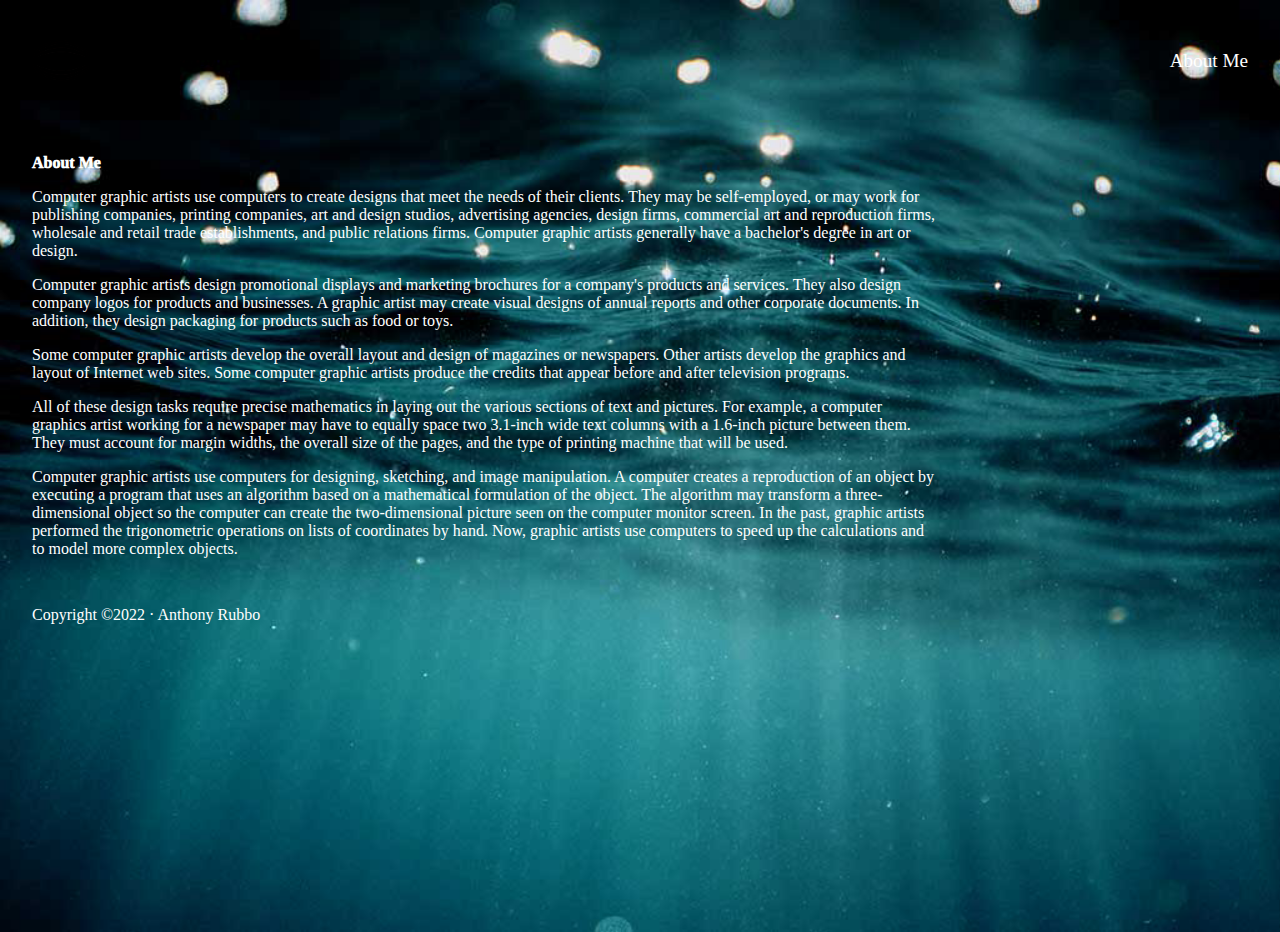
<file: about.html>
<!-- HTML -->

<!DOCTYPE html>
<html>
	<head>
		<script src="https://cdnjs.cloudflare.com/ajax/libs/jquery/3.6.0/jquery.min.js" integrity="sha512-894YE6QWD5I59HgZOGReFYm4dnWc1Qt5NtvYSaNcOP+u1T9qYdvdihz0PPSiiqn/+/3e7Jo4EaG7TubfWGUrMQ==" crossorigin="anonymous" referrerpolicy="no-referrer"></script>
		<!-- scripts -->
		<script src="js/main.js"></script>
		<!-- styles -->
		<link rel="stylesheet" type="text/css" href="css/index/grid.css">
		<link rel="stylesheet" type="text/css" href="css/index/reset.css">
		<link rel="stylesheet" type="text/css" href="css/index/style.css">
		<!-- SEO -->
		<meta name="description" content="This is my web journal.">
		<meta name="author" content="Kevin Lahoda">
		<meta name="viewport" content="width=device-width, initial-scale=1.0">
		<!--  Bookmark Icon-->
		<link rel="icon" type="image/png" href="images/RUBBO LOGO.png">
		<!-- load google fonts -->
		<link href="https://fonts.googleapis.com/css2?family=Bebas+Neue&display=swap" rel="stylesheet">
		<title>Anthony Rubbo : ARTS 486 Web Journal</title>
	</head>

	<body>
		<div id="wrapper">
			<div id="masthead" class="grid">
				<div id="topnav" class="width-12-12 width-12-12-m">
					<ul>
						<li>
							<div id="logo">
								<a href="index.html" title="Anthony Rubbo">
	          						<img src="images/RUBBO LOGO.png">
	          			<h1 style="color:black;">Anthony Rubbo</h1>
	        			</a>
      				</div>
						</li>
						<li><a href="about.html">About Me</a></li>
					</ul>
				</div>
			</div>
			<div id="main" class="grid">

	      <div id="page" class="width-12-12-m width-12-12">

	        <div id="page-holder" class="grid">

	          <div class="width-12-12-m width-9-12 page-item">
	            <h3><h1 style="color:white;"><a href="">About Me</a></h3>
	            <p>Computer graphic artists use computers to create designs that meet the needs of their clients. They may be self-employed, or may work for publishing companies, printing companies, art and design studios, advertising agencies, design firms, commercial art and reproduction firms, wholesale and retail trade establishments, and public relations firms. Computer graphic artists generally have a bachelor's degree in art or design.<p>

	           <p>Computer graphic artists design promotional displays and marketing brochures for a company's products and services. They also design company logos for products and businesses. A graphic artist may create visual designs of annual reports and other corporate documents. In addition, they design packaging for products such as food or toys.</p>

	           <p>Some computer graphic artists develop the overall layout and design of magazines or newspapers. Other artists develop the graphics and layout of Internet web sites. Some computer graphic artists produce the credits that appear before and after television programs.</p>

	           <p>All of these design tasks require precise mathematics in laying out the various sections of text and pictures. For example, a computer graphics artist working for a newspaper may have to equally space two 3.1-inch wide text columns with a 1.6-inch picture between them. They must account for margin widths, the overall size of the pages, and the type of printing machine that will be used. </p>

	           <p>Computer graphic artists use computers for designing, sketching, and image manipulation. A computer creates a reproduction of an object by executing a program that uses an algorithm based on a mathematical formulation of the object. The algorithm may transform a three-dimensional object so the computer can create the two-dimensional picture seen on the computer monitor screen. In the past, graphic artists performed the trigonometric operations on lists of coordinates by hand. Now, graphic artists use computers to speed up the calculations and to model more complex objects.</p>
	          </div>

	        </div>

	      </div>
	      
    	</div>
			<div id="footer" class="grid">
	      <div class="width-12-12-m width-12-12">
	        <p>Copyright ©2022 · Anthony Rubbo</p>
	      </div>
    </div>
		</div>
	</body>

</html>
</file>
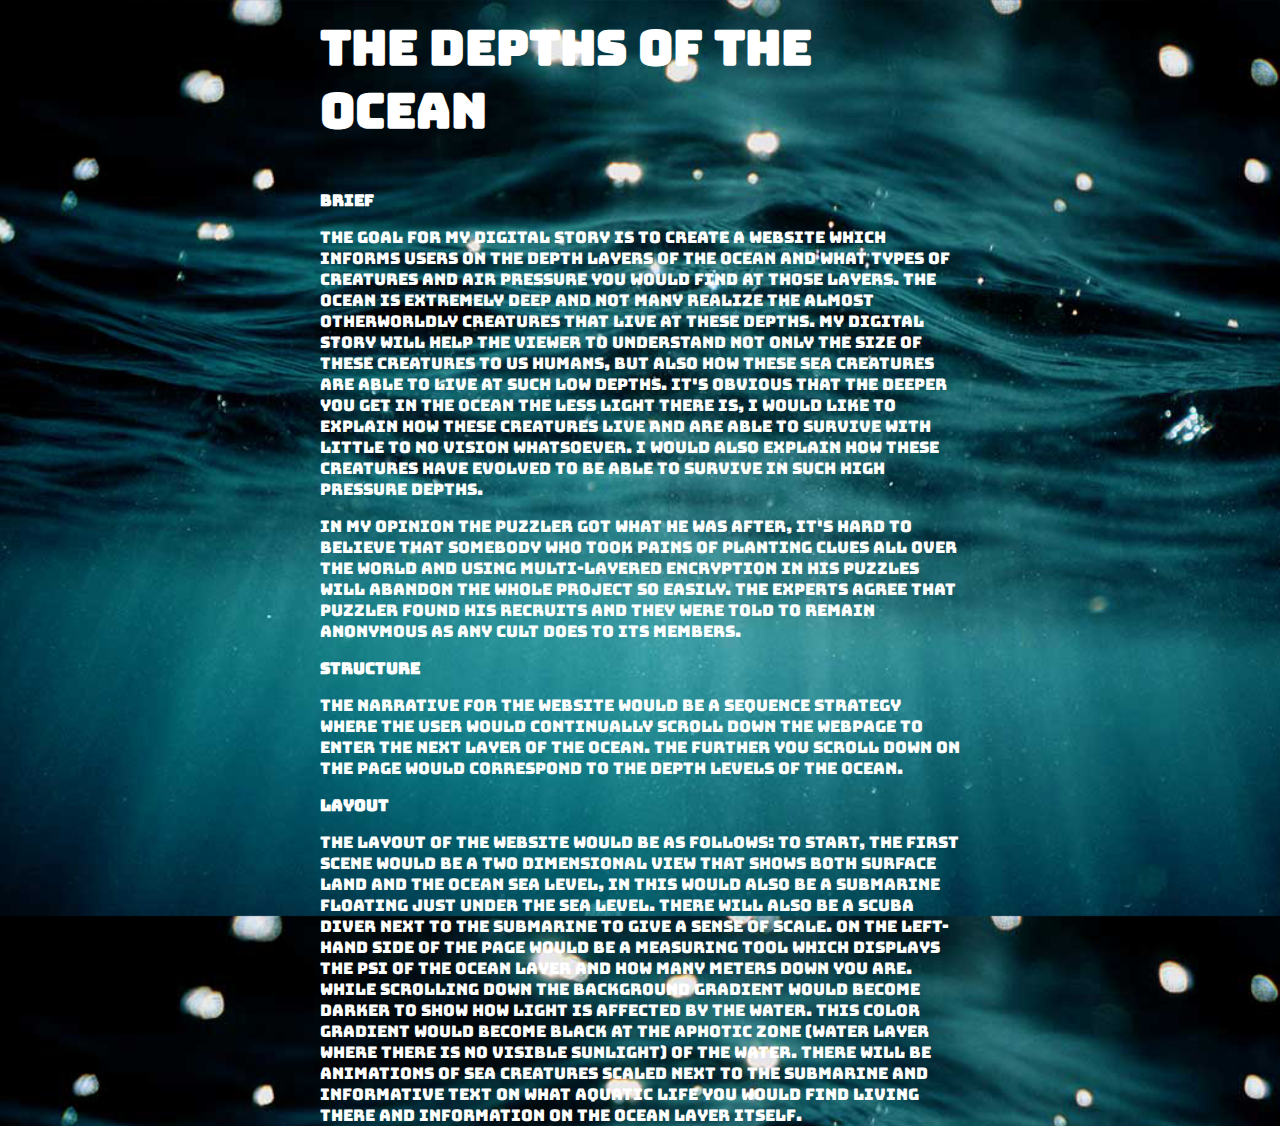
<file: portfolio-single.html>
<!-- HTML -->

<html>
    <head>
    	<script src="https://cdnjs.cloudflare.com/ajax/libs/jquery/3.6.0/jquery.min.js" integrity="sha512-894YE6QWD5I59HgZOGReFYm4dnWc1Qt5NtvYSaNcOP+u1T9qYdvdihz0PPSiiqn/+/3e7Jo4EaG7TubfWGUrMQ==" crossorigin="anonymous" referrerpolicy="no-referrer"></script>
		<!-- scripts -->
		<script src="js/main.js"></script>
		<!-- styles -->
		<link rel="stylesheet" type="text/css" href="css/index/grid.css">
		<link rel="stylesheet" type="text/css" href="css/index/reset.css">
		<link rel="stylesheet" type="text/css" href="css/index/style.css">
		<!-- SEO -->
		<meta name="description" content="This is my web journal.">
		<meta name="author" content="Anthony Rubbo">
		<meta name="viewport" content="width=device-width, initial-scale=1.0">
		<!--  Bookmark Icon-->
		<link rel="icon" type="image/png" href="images/icon.png">
		<!-- load google fonts -->
		<link rel="preconnect" href="https://fonts.googleapis.com">
		<link rel="preconnect" href="https://fonts.gstatic.com" crossorigin>
		<link href="https://fonts.googleapis.com/css2?family=Bungee&display=swap" rel="stylesheet">

        <title>Page Title</title>
    </head>
    <body text="white">
    <body background="Underwater.png" style="margin: 1em 20em 0">
        <h1 style="font-size: 300%;">The Depths Of The Ocean</h1>

        <h2><big>Brief</big></h2>
		
		<p>The goal for my digital story is to create a website which informs users on the depth layers of the ocean and what types of creatures and air pressure you would find at those layers. The ocean is extremely deep and not many realize the almost otherworldly creatures that live at these depths. My digital story will help the viewer to understand not only the size of these creatures to us humans, but also how these sea creatures are able to live at such low depths. It's obvious that the deeper you get in the ocean the less light there is, I would like to explain how these creatures live and are able to survive with little to no vision whatsoever. I would also explain how these creatures have evolved to be able to survive in such high pressure depths. </p>

		<p>In my opinion the puzzler got what he was after, it's hard to believe that somebody who took pains of planting clues all over the world and using multi-layered encryption in his puzzles will abandon the whole project so easily. The experts agree that puzzler found his recruits and they were told to remain anonymous as any cult does to its members.</p>

		<h2>Structure</h2>

		<p>The narrative for the website would be a sequence strategy where the user would continually scroll down the webpage to enter the next layer of the ocean. The further you scroll down on the page would correspond to the depth levels of the ocean.</p>

		<h2>Layout</h2>

		<p>The layout of the website would be as follows: To start, the first scene would be a two dimensional view that shows both surface land and the ocean sea level, in this would also be a submarine floating just under the sea level. There will also be a scuba diver next to the submarine to give a sense of scale. On the left-hand side of the page would be a measuring tool which displays the psi of the ocean layer and how many meters down you are. While scrolling down The background gradient would become darker to show how light is affected by the water. This color gradient would become black at the aphotic zone (water layer where there is no visible sunlight) of the water. There will be animations of sea creatures scaled next to the submarine and informative text on what aquatic life you would find living there and information on the ocean layer itself.</p>
    </body>
</html>
</file>
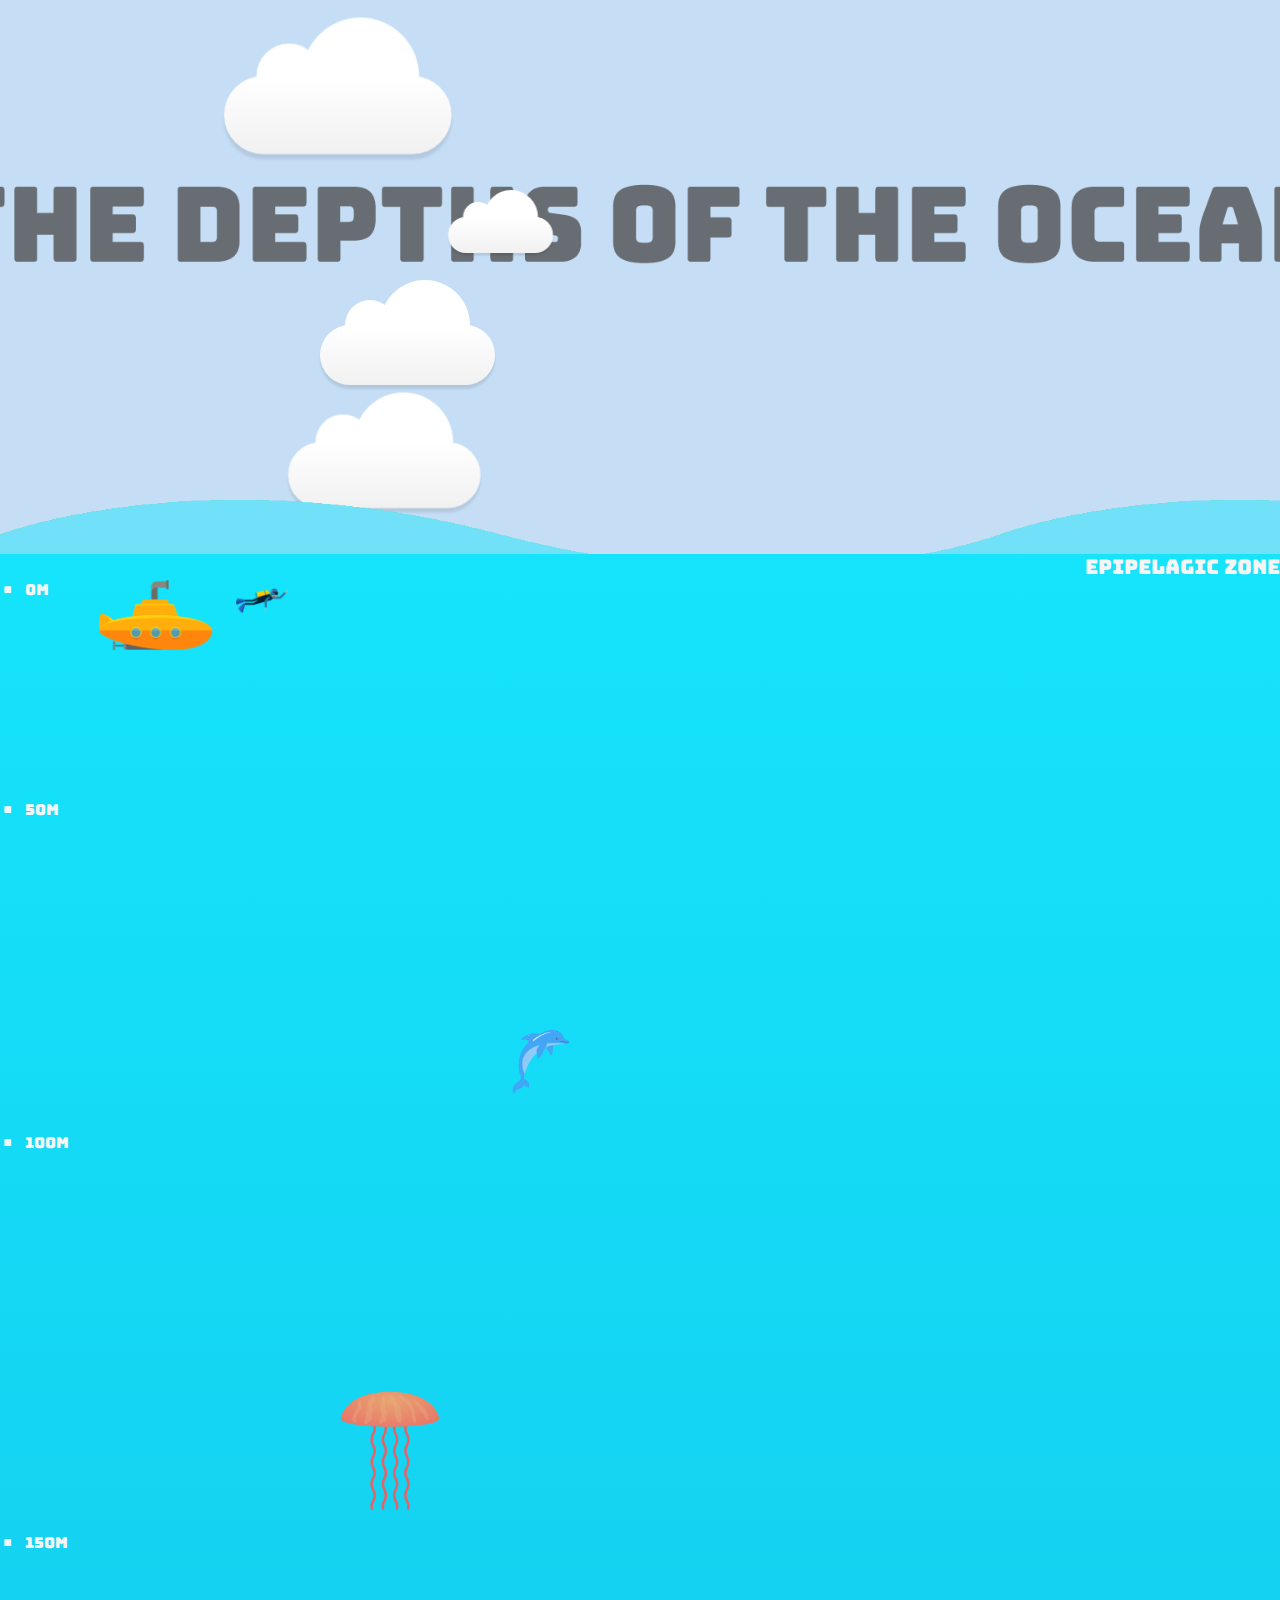
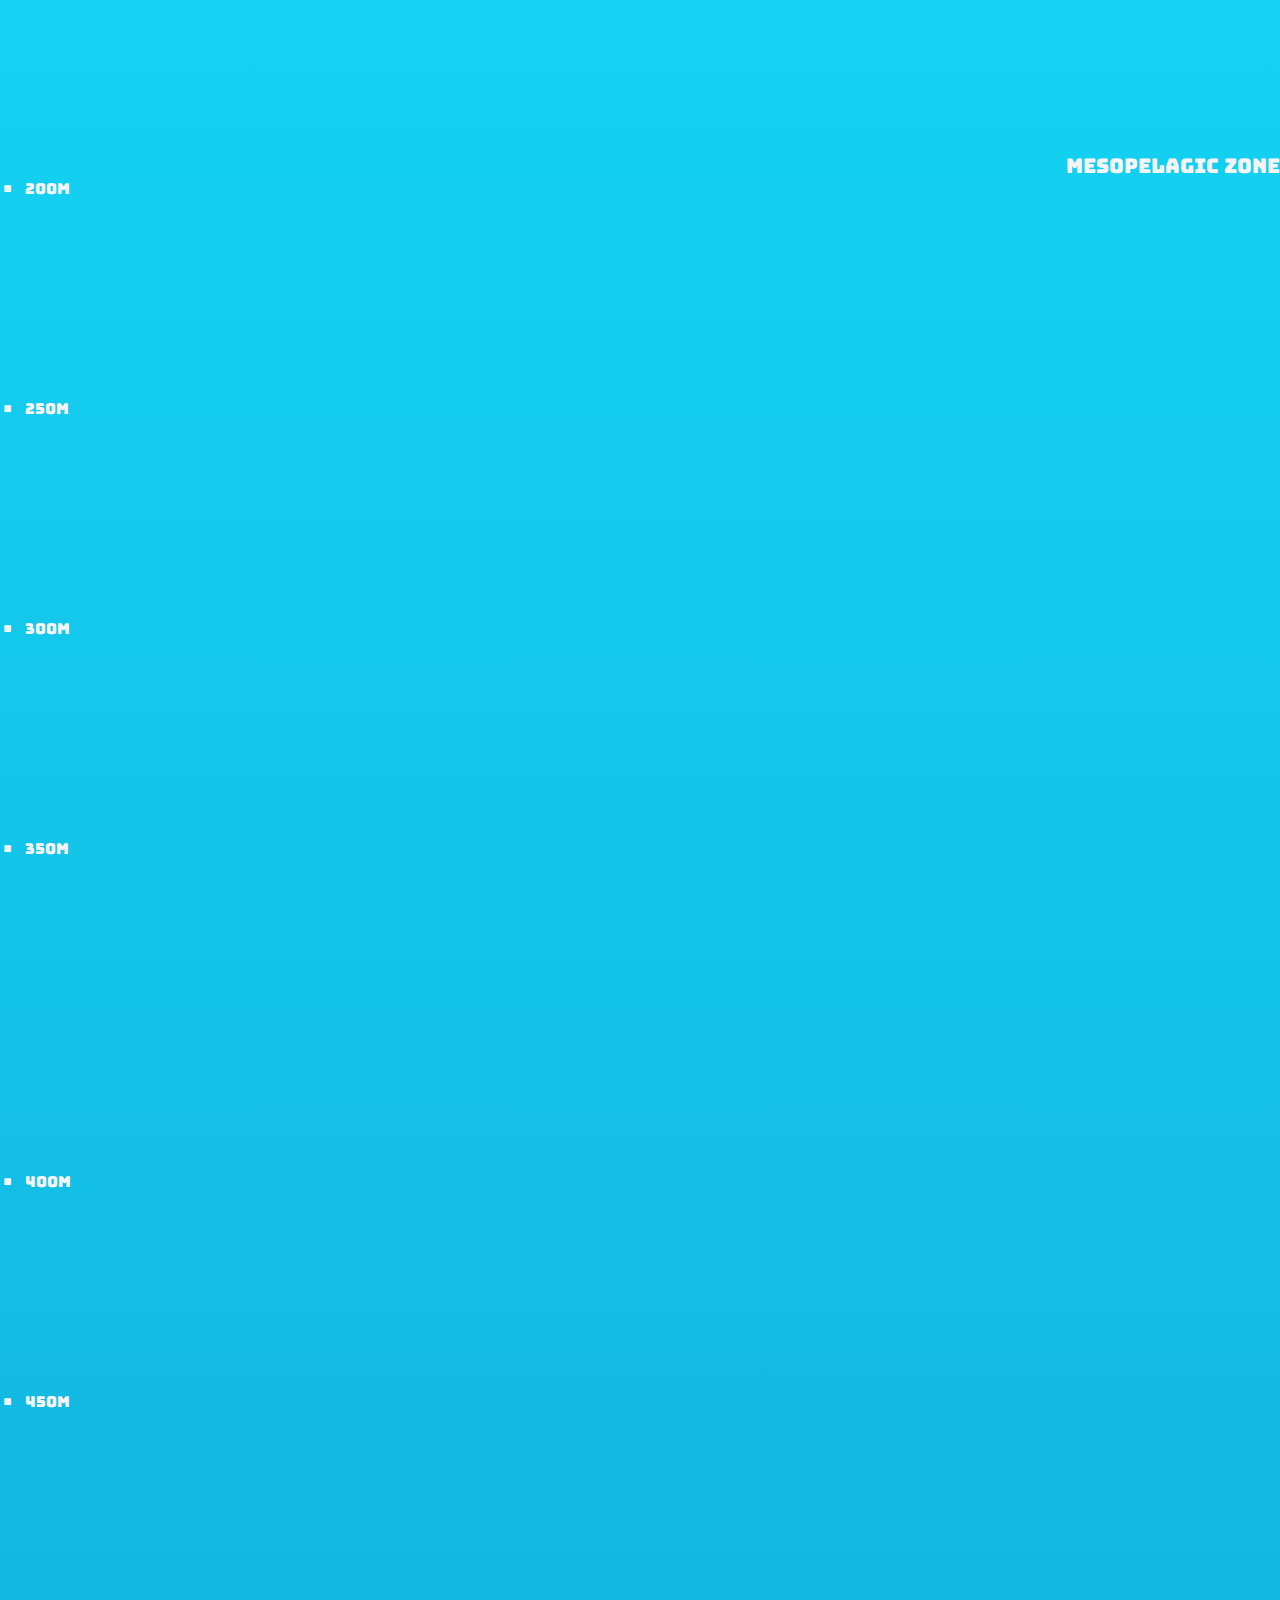
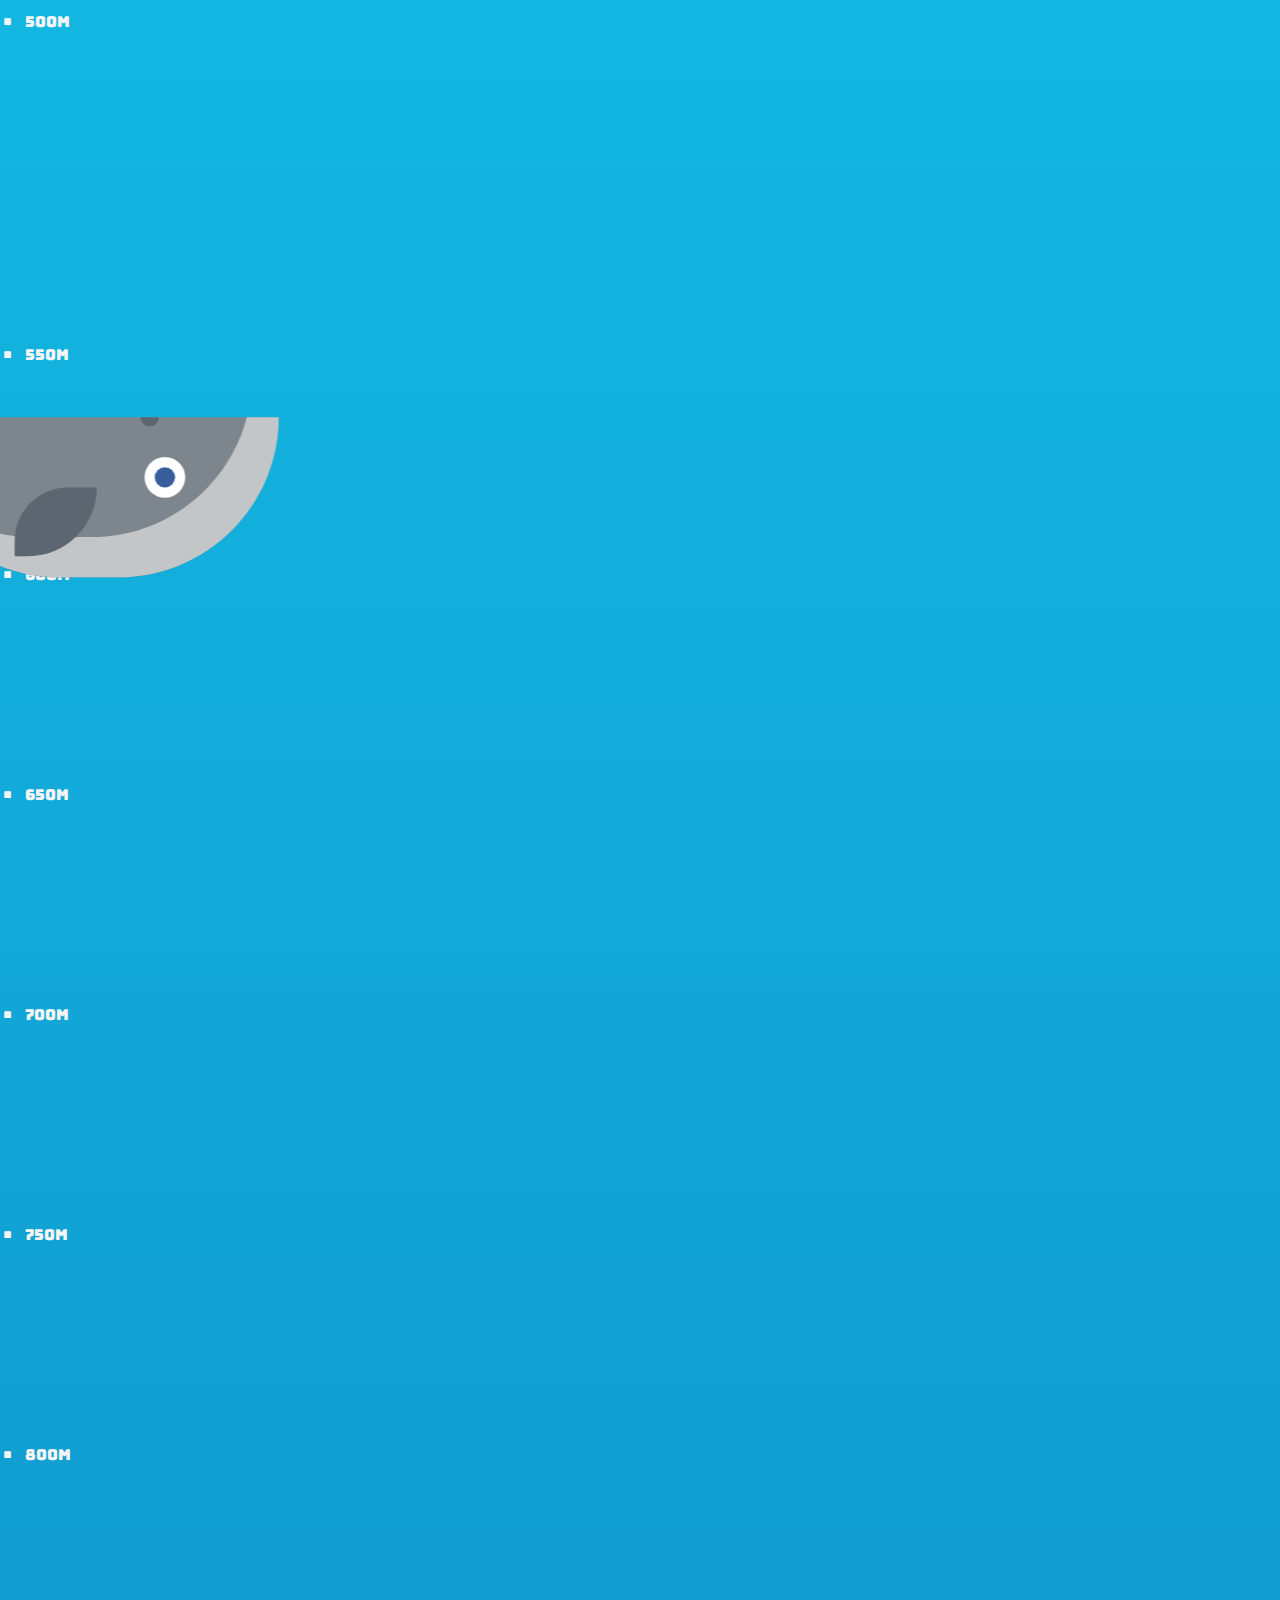
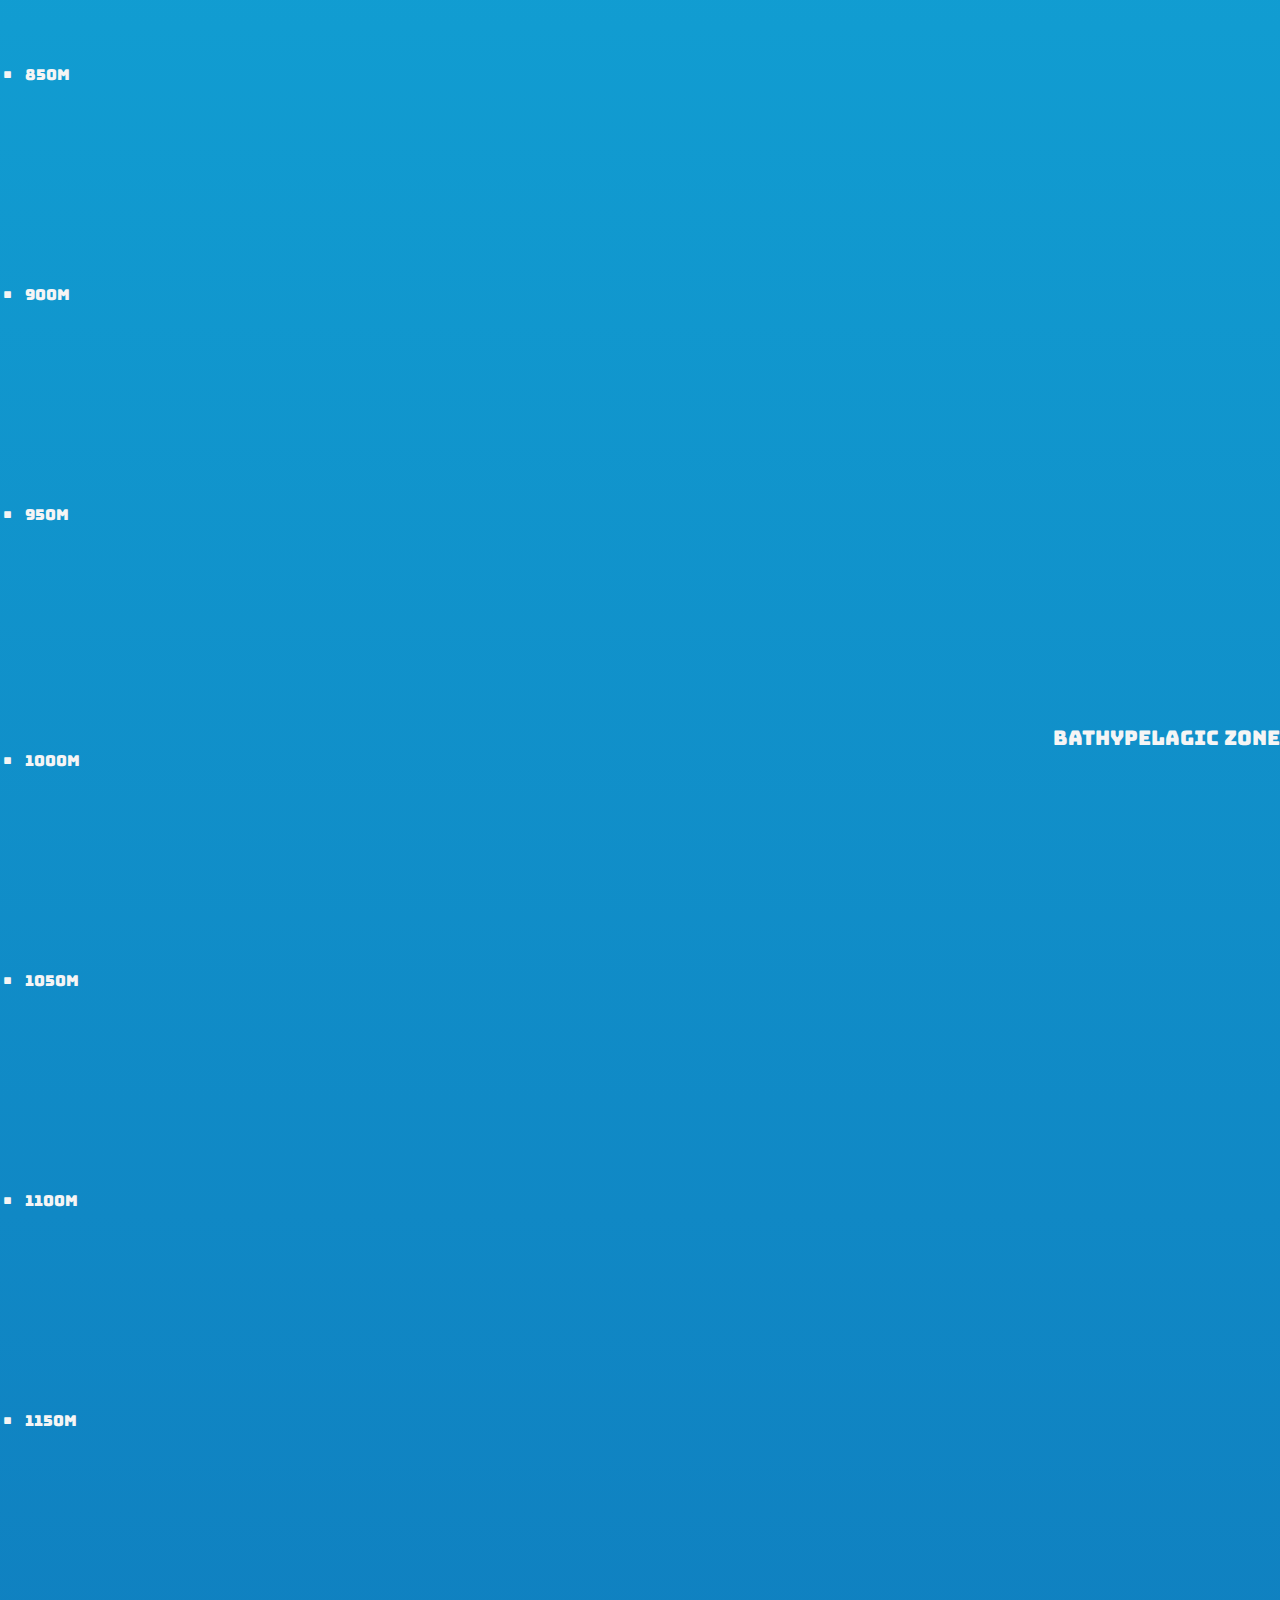
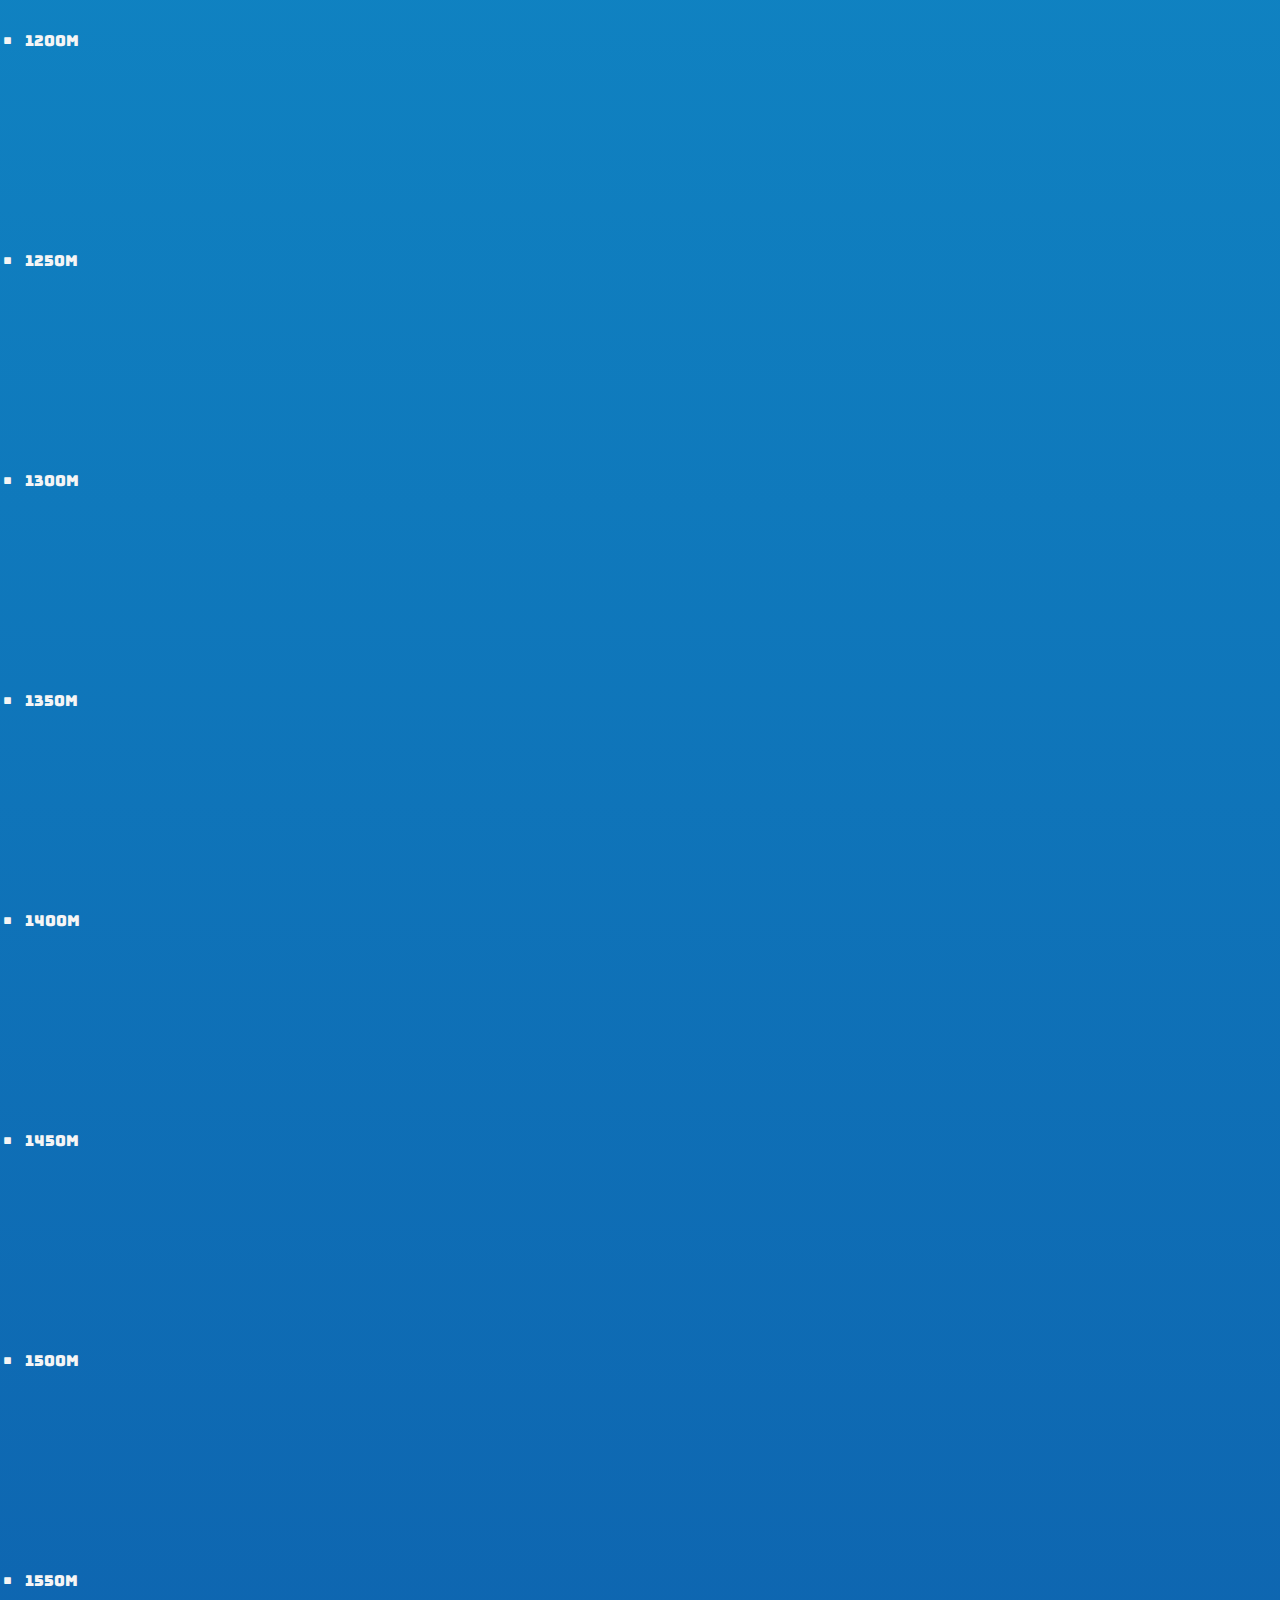
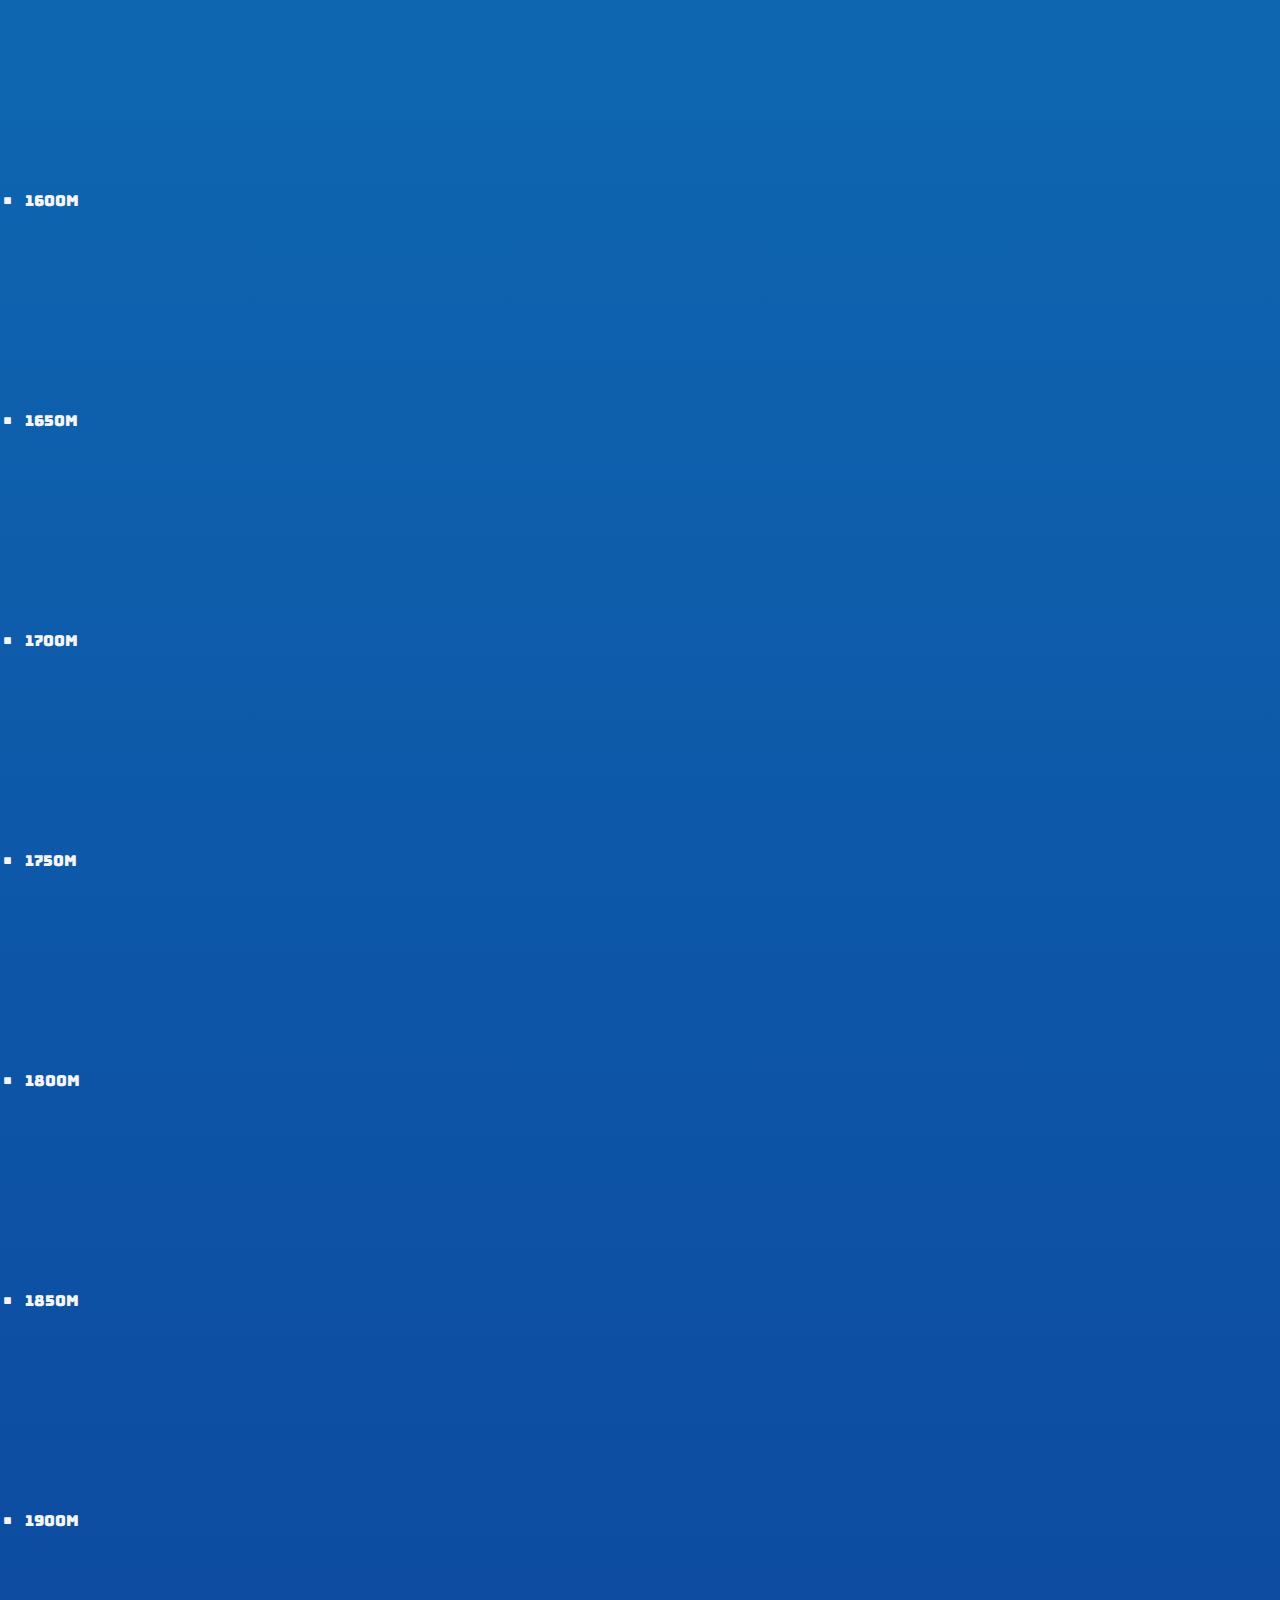
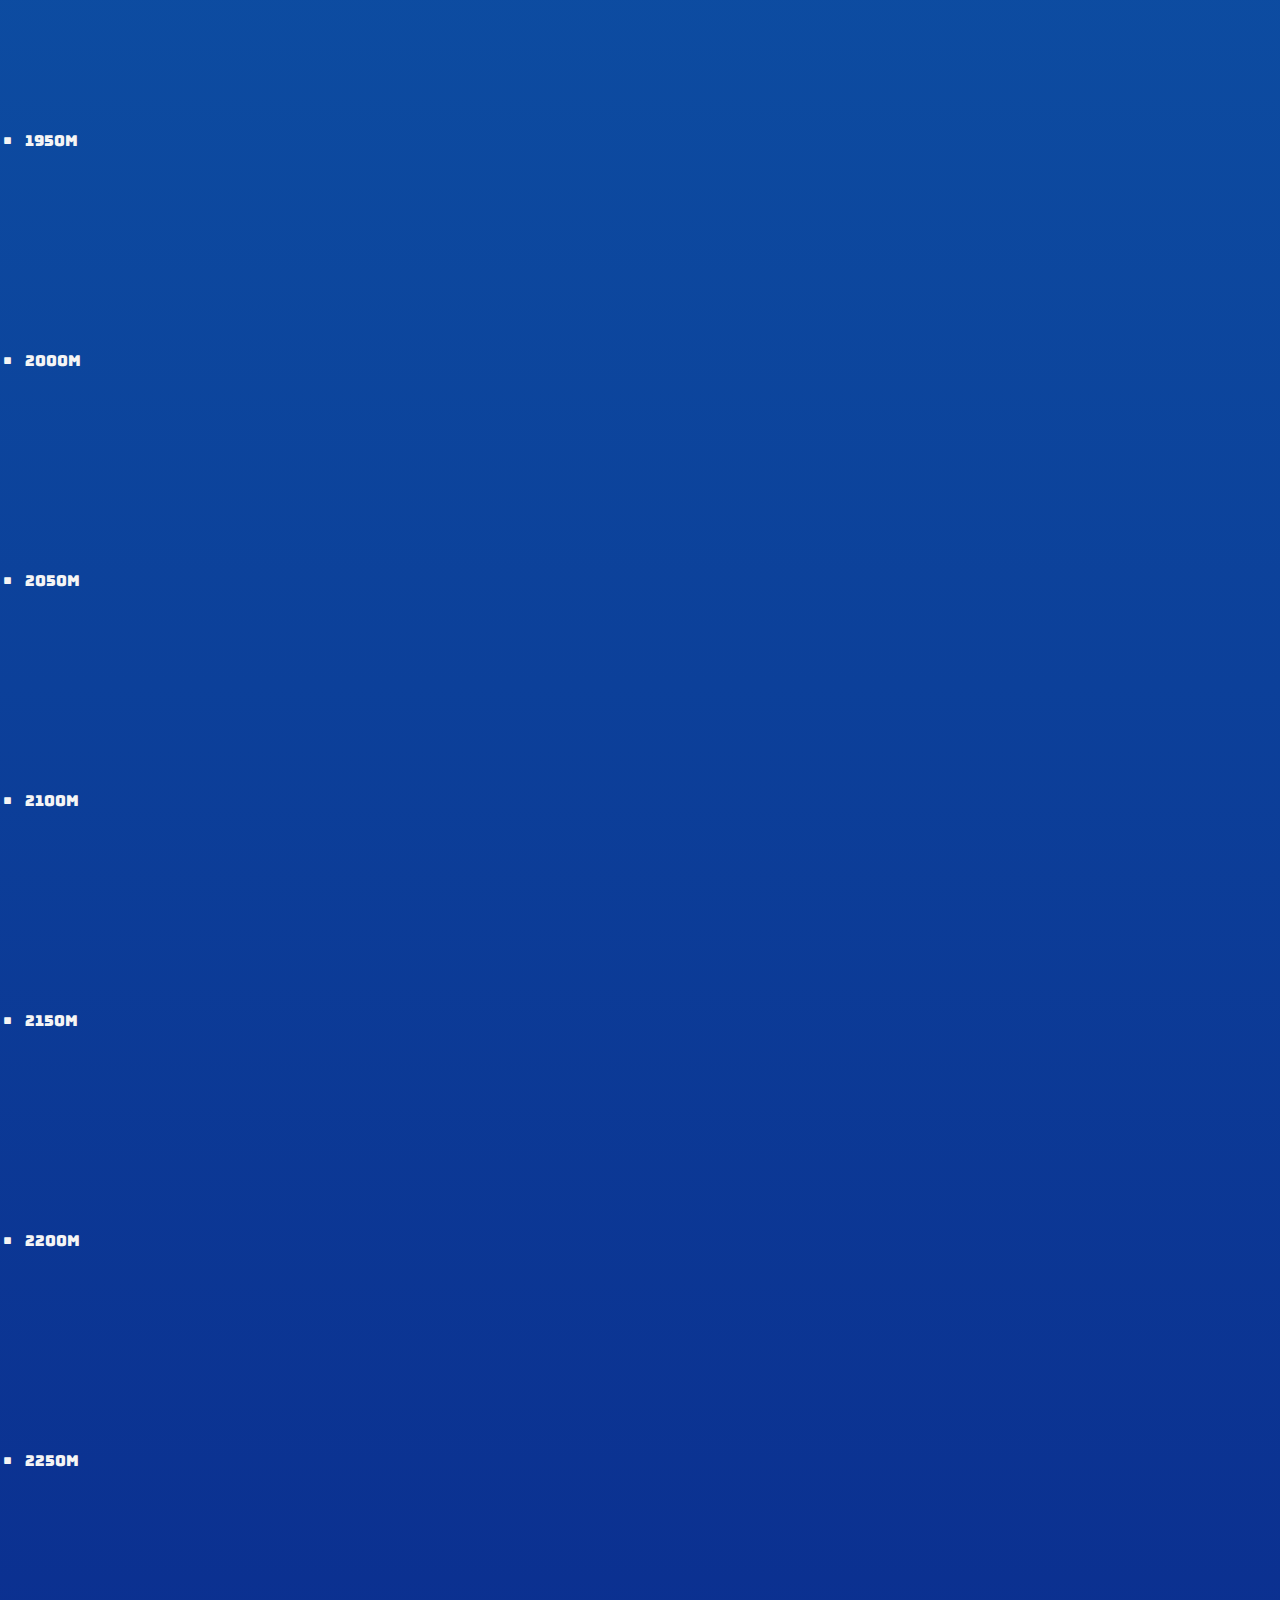
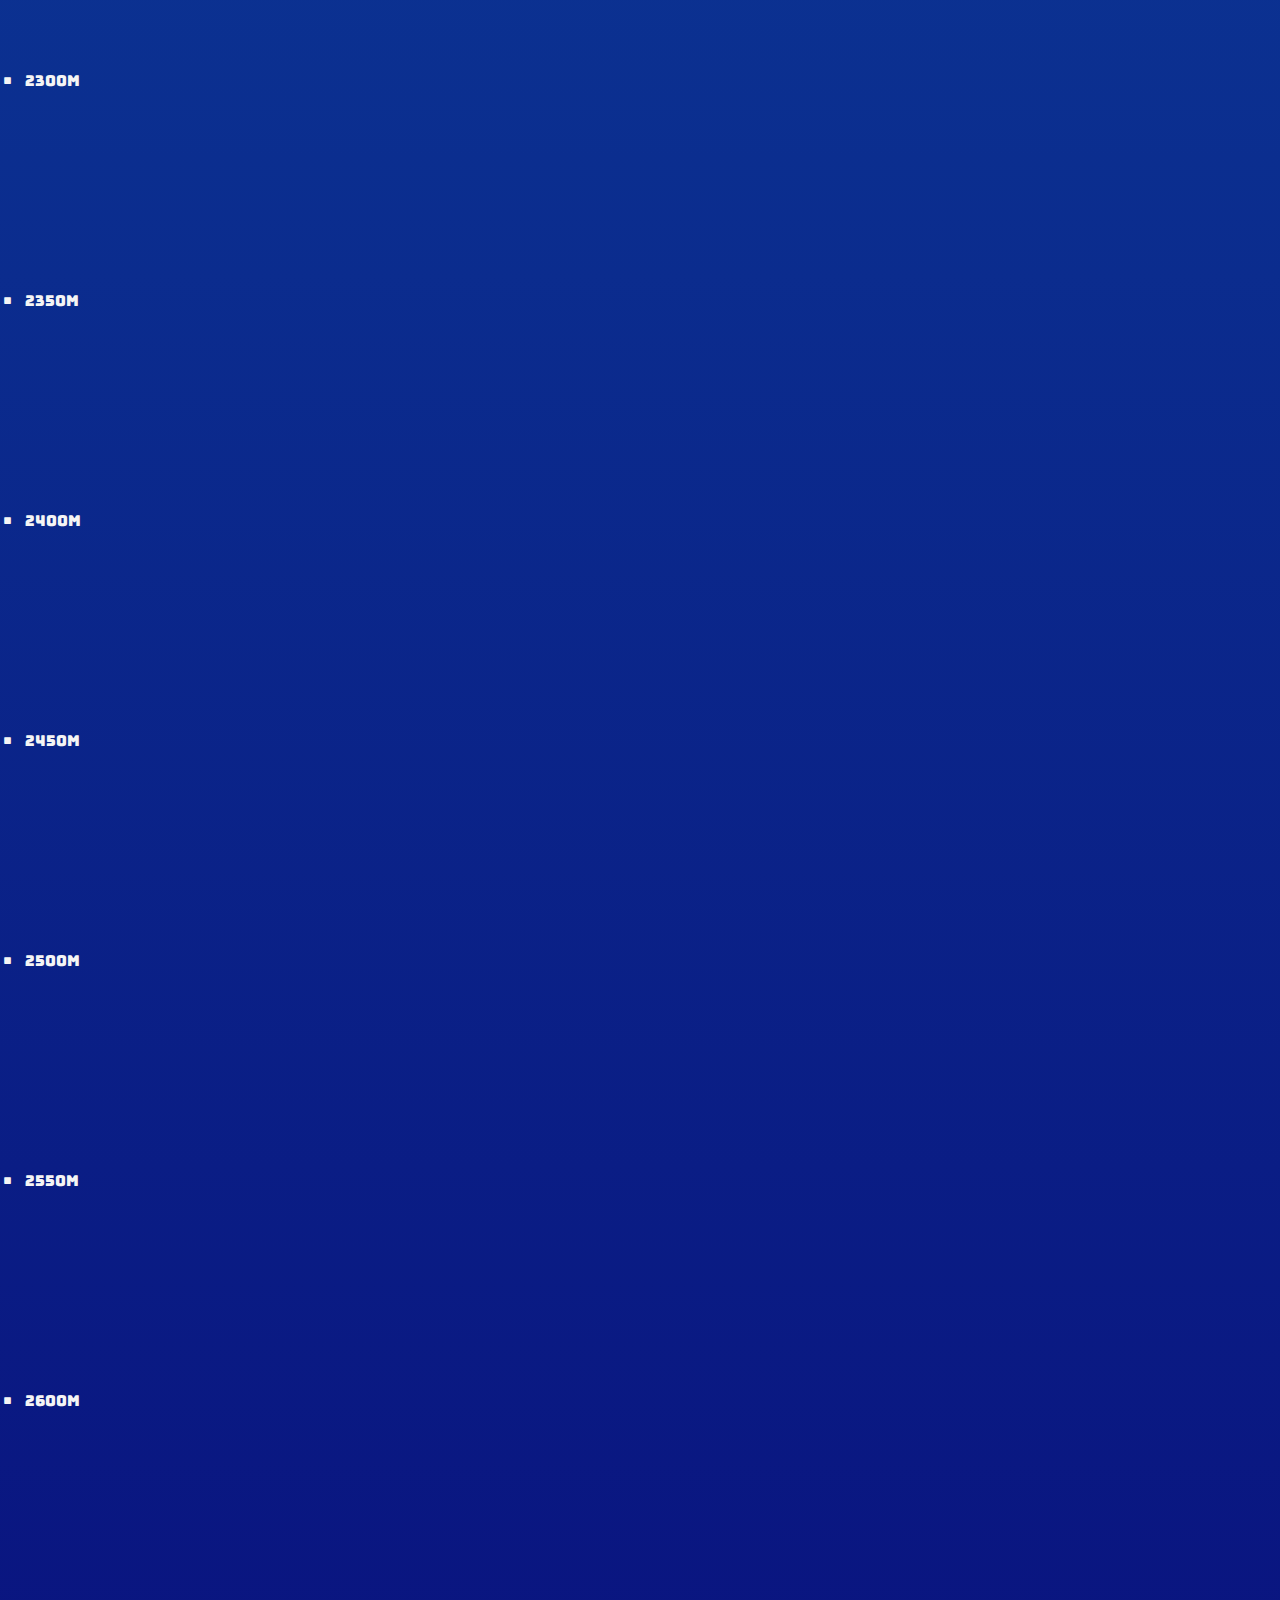
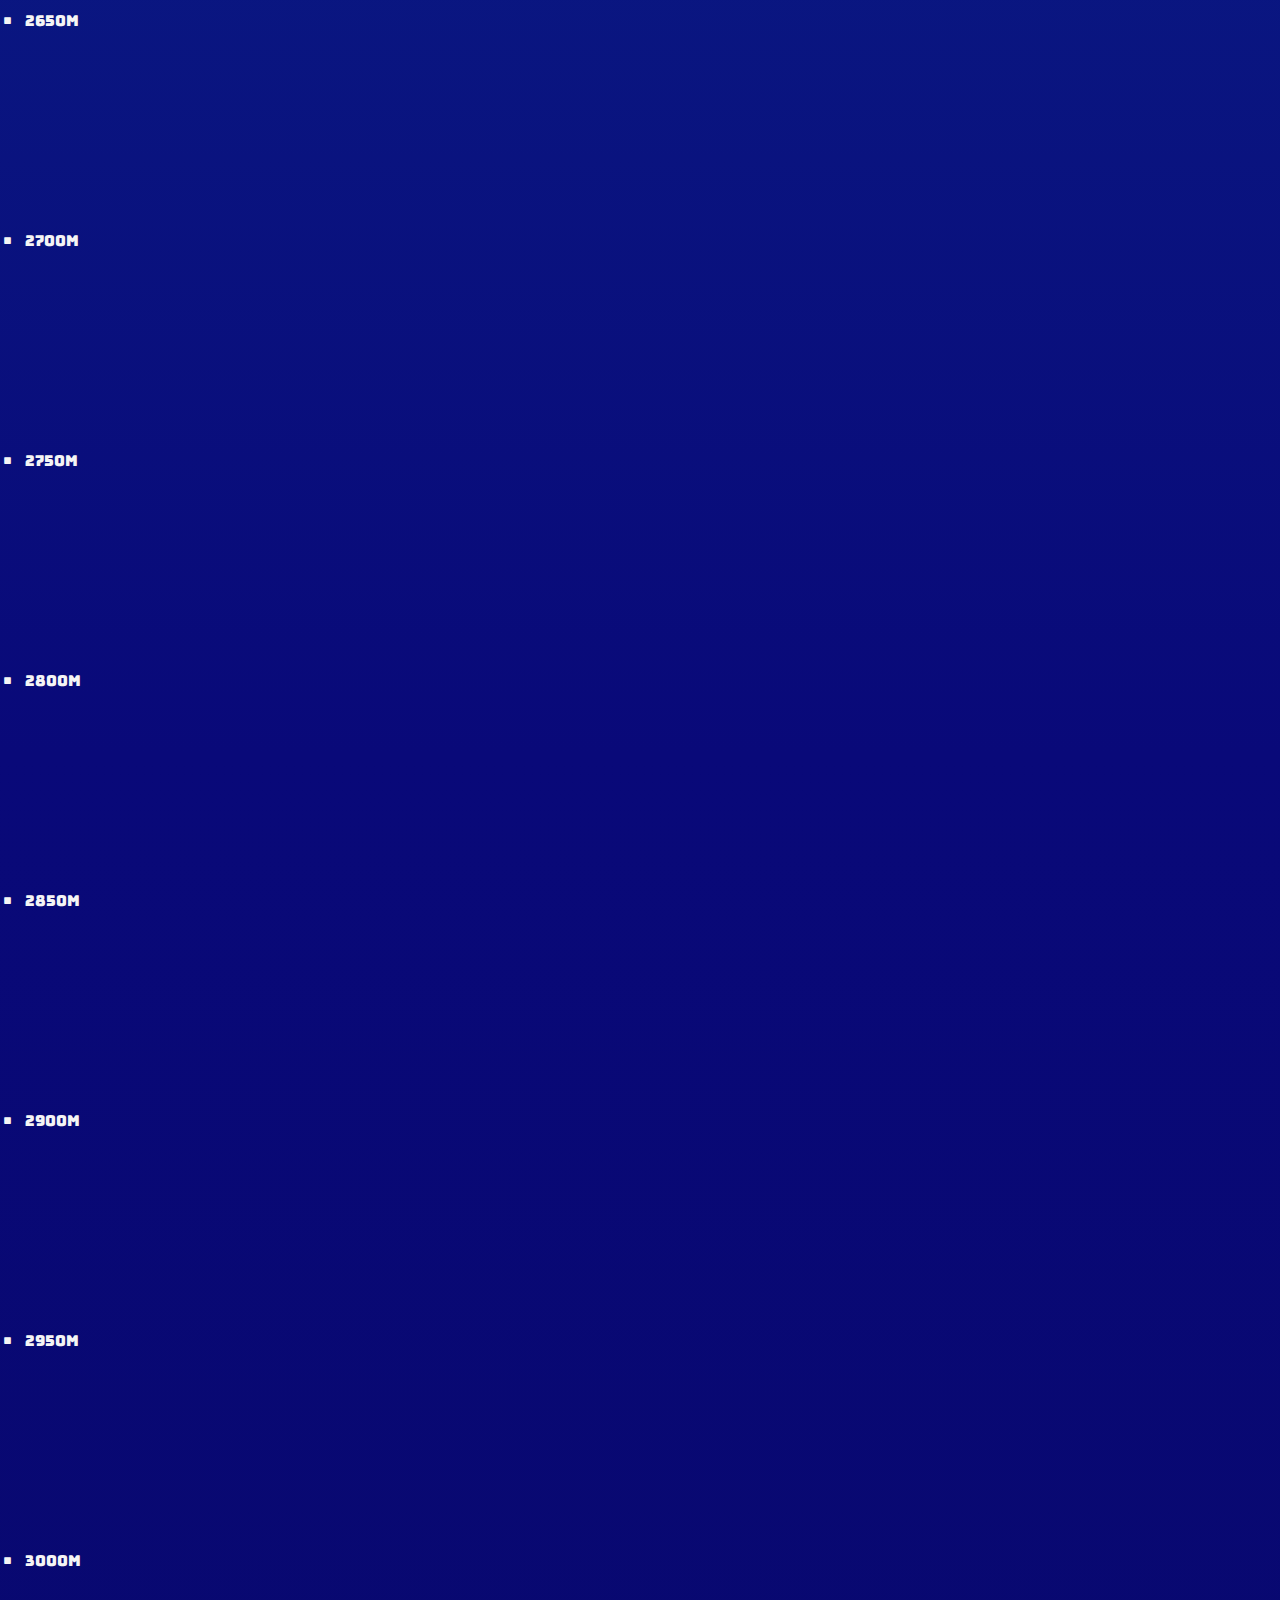
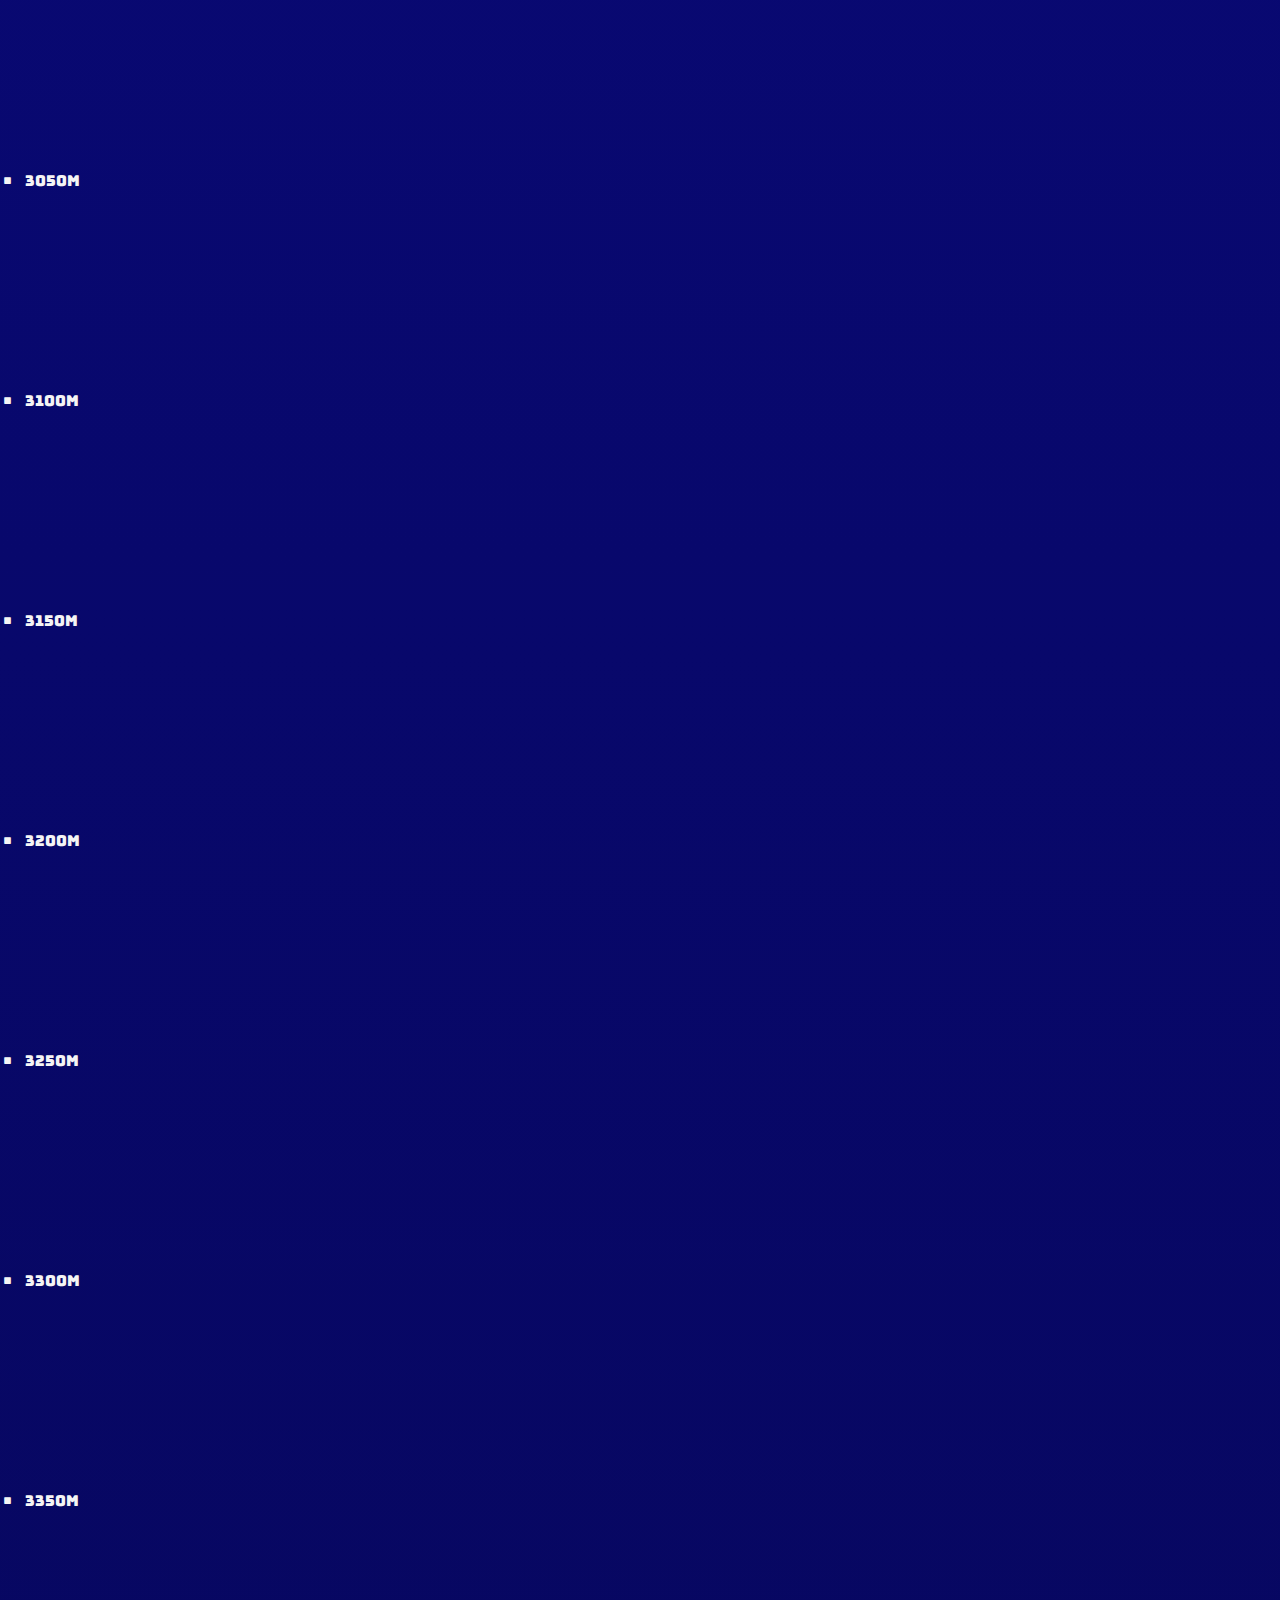
<file: website.html>
<!-- HTML -->

<!DOCTYPE html>
<html>
	<head>
		<!-- styles -->
		<link rel="stylesheet" type="text/css" href="css/website/grid.css">
		<link rel="stylesheet" type="text/css" href="css/website/reset.css">
		<link rel="stylesheet" type="text/css" href="css/website/style.css">
		<!-- SEO -->
		<meta name="description" content="This is my digital story project.">
		<meta name="author" content="Anthony Rubbo">
		<meta name="viewport" content="width=device-width, initial-scale=1">
		<link href="https://fonts.googleapis.com/css2?family=Bungee&display=swap" rel="stylesheet">
	</head>
	<body>
		<div class="parallax">
			<div id="background-wrap">
			    <div class="x1">
			        <div class="cloud"></div>
			    </div>

			    <div class="x2">
			        <div class="cloud"></div>
			    </div>

			    <div class="x3">
			        <div class="cloud"></div>
			    </div>

			    <div class="x5">
			        <div class="cloud"></div>
			    </div>
			</div>	
		</div>
		<section>
					<div class="wave wave1"></div>
					<div class="wave wave2"></div>
					<div class="wave wave3"></div>
					<div class="wave wave4"></div>
		</section>

		<div class="sub">
    		<div class="box bounce-1"></div>
		</div>

		<div style="height:26000px;background-image: linear-gradient(#15e4fc, #090979, #000000);font-size:36px">
			<ul>
 				<p style="text-align:right;">Epipelagic Zone</p>
 			
 				<li>0m
  				
 					<img src="images/sub.png" class="sub">
 					<img src="images/scuba.png" class="scuba">
 				</li>
 				<li>50m</li>
 				<a href="https://en.wikipedia.org/wiki/Tuna">
 				<svg class="fish" id="fish" viewBox="0 0 700 700">
						
 					<g id="fish1">
							<path 
								style="fill:#6E8C96;" d="M189.936,276.52c3.097,11.355-3.097,42.839-16.516,57.807c-0.487,0.543,49.548,0,74.323-33.032
								L189.936,276.52z"
								inkscape:connector-curvature="0"
     sodipodi:nodetypes="cccccccccccccccccccccccccccccccc"/>

							<path
							 style="fill:#6E8C96;" d="M330.323,317.809c7.226,10.581,8,41.548,8,41.548c13.419-8.258,24.258-29.419,25.821-33.559
								L330.323,317.809z"
								inkscape:connector-curvature="0"
     sodipodi:nodetypes="cccccccccccccccccccccccccccccccc"/>

							<path
							 style="fill:#6E8C96;" d="M371.614,210.455c0-15.484-10.065-45.419-24.774-57.807c-0.526-0.444,0,24.774-49.548,33.032
								c-45.419,7.57-41.29,24.774-41.29,24.774s-35.784-33.032-57.807-33.032c0,0,23.397,21.333,8.258,49.548L371.614,210.455z"
								inkscape:connector-curvature="0"
     sodipodi:nodetypes="cccccccccccccccccccccccccccccccc"/>

							<path
							 style="fill:#6E8C96;" d="M0,177.423c0,0,41.29,60.559,41.29,82.581C41.29,282.025,0,342.585,0,342.585
								c35.784-7.571,82.581-74.323,82.581-74.323v-16.516C82.581,251.746,35.784,184.993,0,177.423z"
								inkscape:connector-curvature="0"
     sodipodi:nodetypes="cccccccccccccccccccccccccccccccc"/>
					</g>
						<path id="fish1"
						 style="fill:#91D7CD;" d="M512,251.746c0,0-75.01-57.807-156.904-57.807c-130.746,0-212.637,57.8-272.507,57.807h-0.008
							c-4.561,0-8.258,3.697-8.258,8.258c0,4.561,3.698,8.258,8.258,8.258l0,0c59.871,0,141.763,57.807,272.517,57.807
							c81.892,0,134.194-41.29,156.904-41.29l-24.774-16.516L512,251.746z"
							inkscape:connector-curvature="0"
     sodipodi:nodetypes="cccccccccccccccccccccccccccccccc"/>

						<path id="fish1"
						 style="fill:#B7E6E7;" d="M355.098,326.068c16.879,0,32.426-1.812,46.79-4.597l-22.016-28.435
							c-107.355,16.516-90.839-41.29-202.615-0.863C224.445,308.082,282.155,326.068,355.098,326.068z"
							inkscape:connector-curvature="0"
     sodipodi:nodetypes="cccccccccccccccccccccccccccccccc"/>

						<path id="fish1"
						 style="fill:#73B4C8;" d="M417.888,283.156c-6.113-16.702,0.29-31.759,2.403-35.976c0.52-1.041,1.365-2.329,2.129-3.655
							c23.674,4.117,48.421,8.22,89.582,8.22c0,0-75.01-57.807-156.904-57.807c-130.746,0-212.637,57.8-272.507,57.807h-0.009
							c-4.561,0-8.258,3.697-8.258,8.258c41.29,0,173.42-24.774,264.259-24.774c15.654,0,28.659,0.758,40.342,1.915
							c-7.904,19.336-14.655,60.054,10.771,86.361c7.249-1.04,14.28-2.293,20.947-3.822c-0.214-0.17-0.314-0.423-0.551-0.575
							c-38.944-24.831-14.371-79.113-14.081-79.637c0.045-0.084,0.039-0.178,0.082-0.262c3.075,0.442,6.091,0.901,9.058,1.381
							c-3.124,6.504-10.859,26.151-2.77,48.244c3.843,10.487,10.707,19.742,20.288,27.795c6.836-1.899,13.268-3.99,19.419-6.15
							C429.894,302.812,421.742,293.677,417.888,283.156z"
							inkscape:connector-curvature="0"
     sodipodi:nodetypes="cccccccccccccccccccccccccccccccc"/>

						<path id="fish1"
						style="fill:#6E8C96;" d="M239.484,235.23c-0.452,0.248,57.807,33.032,82.581,41.29c14.697,4.899,33.032,0,33.032,0
							s0-16.516,8.258-24.774C363.356,251.746,269.678,218.714,239.484,235.23z"
							inkscape:connector-curvature="0"
     sodipodi:nodetypes="cccccccccccccccccccccccccccccccc"/>

						<circle id="fish1" style="fill:#464655;" cx="450.065" cy="247.619" r="12.387"
						inkscape:connector-curvature="0"
     sodipodi:nodetypes="cccccccccccccccccccccccccccccccc"/>
</svg>
</a>
	<img src="images/dolphin.png" class="dolph">
				<li>100m</li>
					<a href="https://en.wikipedia.org/wiki/Jellyfish">
	  				<div class="ctn">
	    <svg id="svg5108" xmlns:rdf="http://www.w3.org/1999/02/22-rdf-syntax-ns#" xmlns="http://www.w3.org/2000/svg" height="180" width="180" version="1.1" xmlns:cc="http://creativecommons.org/ns#" xmlns:xlink="http://www.w3.org/1999/xlink" viewBox="0 0 360 360.00001"
	      xmlns:dc="http://purl.org/dc/elements/1.1/">
	                <defs id="defs5110">
	                    <radialGradient id="radialGradient5850" gradientUnits="userSpaceOnUse" cy="71.728" cx="180"
	                        gradientTransform="matrix(1.9042 0 0 .91787 -162.75 28.774)" r="98.39">
	                        <stop id="stop5846" stop-color="#ff9f63" offset="0" />
	                        <stop id="stop5848" stop-color="#ff5555" offset="1" />
	                    </radialGradient>
	                </defs>
	                <g id="jellyfish" opacity="0.9">
	                    <g stroke="#ff5555" stroke-linecap="round" stroke-width="5" fill="none">
	                        <path class="tentacle" id="tentacle-1" d="m146.26 140.14s3 4.4368 3 11.092c0 6.6551-3 11.092-3 11.092s-3 4.4368-3 11.092c0 6.6551 3 11.092 3 11.092s3 4.4368 3 11.092c0 6.6551-3 11.092-3 11.092s-3 4.4368-3 11.092 3 11.092 3 11.092 3 4.4368 3 11.092c0 6.6551-3 11.092-3 11.092s-3 4.4368-3 11.092c0 6.6551 3 11.092 3 11.092s3 4.4368 3 11.092-3 11.092-3 11.092-3 4.4367-3 11.092c0 6.6551 3 11.092 3 11.092s3 4.4368 3 11.092c0 6.6551-3 11.092-3 11.092s-3 4.4368-3 11.092c0 6.6551 3 11.092 3 11.092s3 4.4368 3 11.092c0 6.6551-3 11.092-3 11.092s-3 4.4368-3 11.092 3 11.092 3 11.092 3 4.4368 3 11.092c0 6.6551-3 11.092-3 11.092s-3 4.4368-3 11.092c0 6.6551 3 11.092 3 11.092s3 4.4368 3 11.092-3 11.092-3 11.092-3 4.4368-3 11.092c0 6.6551 3 11.092 3 11.092" />
	                        <path class="tentacle" id="tentacle-2" d="m168.75 140.14s3 4.4368 3 11.092c0 6.6551-3 11.092-3 11.092s-3 4.4368-3 11.092c0 6.6551 3 11.092 3 11.092s3 4.4368 3 11.092c0 6.6551-3 11.092-3 11.092s-3 4.4368-3 11.092 3 11.092 3 11.092 3 4.4368 3 11.092c0 6.6551-3 11.092-3 11.092s-3 4.4368-3 11.092c0 6.6551 3 11.092 3 11.092s3 4.4368 3 11.092-3 11.092-3 11.092-3 4.4367-3 11.092c0 6.6551 3 11.092 3 11.092s3 4.4368 3 11.092c0 6.6551-3 11.092-3 11.092s-3 4.4368-3 11.092c0 6.6551 3 11.092 3 11.092s3 4.4368 3 11.092c0 6.6551-3 11.092-3 11.092s-3 4.4368-3 11.092 3 11.092 3 11.092 3 4.4368 3 11.092c0 6.6551-3 11.092-3 11.092s-3 4.4368-3 11.092c0 6.6551 3 11.092 3 11.092s3 4.4368 3 11.092-3 11.092-3 11.092-3 4.4368-3 11.092c0 6.6551 3 11.092 3 11.092" />
	                        <path class="tentacle" id="tentacle-4" d="m213.74 140.14s-3 4.4368-3 11.092c0 6.6551 3 11.092 3 11.092s3 4.4368 3 11.092c0 6.6551-3 11.092-3 11.092s-3 4.4368-3 11.092c0 6.6551 3 11.092 3 11.092s3 4.4368 3 11.092-3 11.092-3 11.092-3 4.4368-3 11.092c0 6.6551 3 11.092 3 11.092s3 4.4368 3 11.092c0 6.6551-3 11.092-3 11.092s-3 4.4368-3 11.092 3 11.092 3 11.092 3 4.4367 3 11.092c0 6.6551-3 11.092-3 11.092s-3 4.4368-3 11.092c0 6.6551 3 11.092 3 11.092s3 4.4368 3 11.092c0 6.6551-3 11.092-3 11.092s-3 4.4368-3 11.092c0 6.6551 3 11.092 3 11.092s3 4.4368 3 11.092-3 11.092-3 11.092-3 4.4368-3 11.092c0 6.6551 3 11.092 3 11.092s3 4.4368 3 11.092c0 6.6551-3 11.092-3 11.092s-3 4.4368-3 11.092 3 11.092 3 11.092 3 4.4368 3 11.092c0 6.6551-3 11.092-3 11.092" />
	                        <path class="tentacle" id="tentacle-3" d="m191.25 140.14s-3 4.4368-3 11.092c0 6.6551 3 11.092 3 11.092s3 4.4368 3 11.092c0 6.6551-3 11.092-3 11.092s-3 4.4368-3 11.092c0 6.6551 3 11.092 3 11.092s3 4.4368 3 11.092-3 11.092-3 11.092-3 4.4368-3 11.092c0 6.6551 3 11.092 3 11.092s3 4.4368 3 11.092c0 6.6551-3 11.092-3 11.092s-3 4.4368-3 11.092 3 11.092 3 11.092 3 4.4367 3 11.092c0 6.6551-3 11.092-3 11.092s-3 4.4368-3 11.092c0 6.6551 3 11.092 3 11.092s3 4.4368 3 11.092c0 6.6551-3 11.092-3 11.092s-3 4.4368-3 11.092c0 6.6551 3 11.092 3 11.092s3 4.4368 3 11.092-3 11.092-3 11.092-3 4.4368-3 11.092c0 6.6551 3 11.092 3 11.092s3 4.4368 3 11.092c0 6.6551-3 11.092-3 11.092s-3 4.4368-3 11.092 3 11.092 3 11.092 3 4.4368 3 11.092c0 6.6551-3 11.092-3 11.092" />
	                        
	                    </g>
	                    <g id="jelly-body">
	                        <path id="path5157" style="color-rendering:auto;color:#000000;isolation:auto;mix-blend-mode:normal;shape-rendering:auto;solid-color:#000000;image-rendering:auto"
	                            d="m180 77.286c-48.794 0-89.673 17.952-98.23 51.797-4.758 18.82 98.23 18.21 98.23 18.21s102.99 0.6076 98.23-18.208c-8.56-33.842-49.44-51.794-98.23-51.794z"
	                            stroke-width="0" fill="url(#radialGradient5850)" />
	                        <path id="path5775" opacity=".3" d="m179.93 82.598c-1.3449 0-1.3215 3.5616-1.2342 5.4092 0.17154 3.63 1.1712 7.6166 3.4169 10.353 2.7637 3.1659 4.8208 6.7281 6.4206 10.763 0.82839 3.9353 0.60237 6.5918 0.406 10.504-0.51879 2.8095 1.095 5.1467 2.3049 7.5038 0.86508 2.2989 0.80404 4.8843 2.0444 7.0709 0.90539 1.7998 2.1992 3.3723 3.4708 4.908 1.2122 1.2666 5.9165 3.4691 5.0858-0.007-0.90771-2.9247 1.4483-5.5307 1.2539-8.4973-0.60961-2.6272-0.11174-5.2598-0.30181-7.8901-1.3041-2.5825-2.7481-5.7516-1.1587-8.5512 1.2909-3.6438-0.82347-7.51-3.4869-9.9416-2.1836-2.2907-5.0005-4.4405-5.5637-7.7499-1.1482-3.5212-2.4218-7.37-5.4594-9.7171-2.077-0.75225-3.0186-3.0202-4.9367-3.8337-0.70114-0.29736-2.2618-0.32336-2.2618-0.32336zm-13.199 0.85691c-0.075-0.0075-0.14792 0.0013-0.21558 0.03054-3.0655 1.3247-3.202 6.0164-3.6648 9.3237-0.2363 1.6887 0.64703 3.3931 0.49222 5.0912-0.10856 1.1908-0.76577 2.274-0.98625 3.4492-0.82593 4.4025-2.0736 8.9805-1.2414 13.382 0.32495 1.7186 2.1748 2.9476 2.3588 4.687 0.54404 5.143-3.7713 9.8417-3.9217 15.011-0.073 2.5115-0.84291 6.4295 1.4785 7.3906 2.1381 0.8853 3.7895-2.6627 5.7738-3.8534 1.1479-0.68882 2.6905-0.86338 3.539-1.8989 1.573-1.9195 1.5547-4.7188 2.1629-7.1248 0.87634-3.4665 2.7134-6.9825 2.136-10.511-0.46523-2.8429-3.5267-4.712-4.3295-7.4787-0.38171-1.3156 0.005-2.7474-0.16527-4.1067-0.21097-1.6916-0.97874-3.3002-1.0563-5.0032-0.0853-1.8724 0.72718-3.7122 0.65751-5.5852-0.15704-4.2225 0.27985-9.1876-2.4126-12.444-0.14091-0.17042-0.38041-0.33661-0.60541-0.35929zm33.441 0.67188c-0.48566-0.01781-0.92 0.09637-1.2216 0.45091-0.56592 0.66528 0.18461 1.7768 0.58206 2.5546 1.9473 3.8105 5.5345 6.5334 8.4775 9.6398 3.7656 3.9747 8.7886 6.88 11.731 11.497 1.1252 1.7657 1.7358 3.8592 2.0893 5.9229 0.18301 1.0684-0.19226 2.1866 0 3.2534 0.3737 2.0736 2.0018 3.8261 2.2078 5.923 0.14188 1.4442-0.84549 2.8536-0.69702 4.2971 0.19934 1.9382 1.42 3.6284 2.0911 5.4577 0.80541 2.1955 0.62102 5.016 2.3228 6.62 0.4102 0.38661 1.1272 0.72826 1.6258 0.46528 3.0319-1.5992 3.4499-6.3345 3.2516-9.7566-0.15328-2.6454-3.0211-4.5732-3.3684-7.2002-0.17515-1.3251 0.72063-2.6122 0.69703-3.9486-0.0426-2.4142-0.63047-4.8369-1.5108-7.0853-0.60761-1.5518-1.7598-2.8324-2.5546-4.2971-1.4202-2.6175-2.2613-5.5603-3.9486-8.014-0.80718-1.1738-1.9784-2.0512-2.9031-3.1348-0.89488-1.0486-1.481-2.3868-2.5546-3.2516-2.2113-1.7814-5.3518-2.0706-7.6655-3.7169-0.84758-0.60308-1.4123-1.5359-2.2079-2.2061-1.2322-1.038-2.4289-2.253-3.9486-2.7881-0.73175-0.25765-1.6858-0.65298-2.4953-0.68266zm-53.704 0.61798c-0.11558 0.0039-0.22953 0.01911-0.33953 0.04671-3.7382 0.9379-5.0351 5.8793-7.0457 9.1674-1.5487 2.5326-3.111 5.1636-3.8121 8.0482-0.93808 3.8593 0.53475 8.0514-0.4114 11.909-0.51336 2.0929-2.2578 3.7417-2.7917 5.8295-0.44826 1.753-0.0677 3.6266-0.29462 5.4217-0.35012 2.7696-0.73597 5.571-1.642 8.2116-0.55623 1.6212-2.406 2.8883-2.2995 4.599 0.0858 1.3792 1.0708 2.8169 2.2995 3.4492 1.5099 0.77703 3.6613 0.75245 5.0912-0.16348 1.4432-0.92445 0.93264-3.5649 2.2995-4.599 0.93338-0.70616 2.4313-0.0798 3.4492-0.65751 1.7201-0.97618 3.3663-2.5437 3.9432-4.4355 1.0958-3.5936-2.1296-7.4624-1.5144-11.169 0.36083-2.1739 2.8515-3.7111 2.957-5.9122 0.13483-2.8132-3.2623-5.0772-3.0378-7.8847 0.22727-2.8422 2.7388-5.0076 4.3043-7.3907 0.70947-1.0799 2.0382-1.855 2.2995-3.1205 0.40344-1.9542-1.1346-3.8479-1.3527-5.8313-0.15859-1.442 0.82117-3.1308 0.0396-4.3528-0.42775-0.66873-1.3323-1.1931-2.1414-1.1659zm-25.747 8.2206c-5.3318 0.2853-2.7873 11.99-5.7002 17.09-0.98401 1.7226-2.7513 2.9014-3.778 4.599-0.79991 1.3226-1.055 2.92-1.8072 4.2702-0.78365 1.4067-2.2214 2.4374-2.7917 3.9432-0.7431 1.9622 0.22119 4.361-0.67726 6.2571-0.59765 1.2613-2.8628 1.5902-2.9372 2.9839-0.10812 2.0236 2.2149 3.4745 3.778 4.7642 1.1899 0.98187 2.707 2.7828 4.1067 2.1342 2.2415-1.0386 1.6795-4.7553 1.642-7.2254-0.0166-1.0899-0.97114-2.0857-0.82099-3.1654 0.25351-1.8229 2.0394-3.0846 2.7917-4.7642 0.72902-1.6275 0.72948-3.56 1.6438-5.0912 1.9058-3.1916 6.7396-4.4623 7.7194-8.0482 0.75609-2.767-1.686-5.5226-1.9707-8.3769-0.16855-1.6897 0.29727-3.3984 0.16348-5.0912-0.11421-1.4451 0.62393-4.1541-0.82099-4.2702-0.18883-0.01517-0.36874-0.01818-0.54073-0.009zm108.9 0.17965c-0.19362-0.0223-0.37199 0.0022-0.47607 0.14192-1.8586 2.4949 1.1877 6.2083 2.6714 8.9428 1.2836 2.3659 3.7557 3.903 5.2277 6.1565 1.837 2.8122 2.2771 6.4664 4.4121 9.0596 1.6339 1.9845 4.6928 2.5325 6.1565 4.6457 1.0114 1.4601 0.81917 3.4724 1.509 5.1091 0.43083 1.0222 0.97568 2.0043 1.6258 2.9031 1.1081 1.5319 2.286 3.0963 3.8337 4.1822 0.41198 0.28906 0.94927 0.81912 1.3923 0.58026 1.2832-0.69189 0.67771-2.8457 0.81379-4.2972 0.13735-1.4647 0.33801-2.9822 0-4.4139-0.23866-1.011-0.97142-1.8374-1.394-2.7863-0.47382-1.0639-0.75874-2.2088-1.2773-3.2516-0.72723-1.4625-1.8051-2.7309-2.5546-4.1822-0.54116-1.0478-0.77336-2.2488-1.3941-3.2516-0.88181-1.4246-2.0806-2.6336-3.2516-3.8319-0.97745-1.0002-2.1402-1.8068-3.1366-2.7881-0.44903-0.44221-0.89373-0.89401-1.2773-1.394-0.92164-1.2015-1.3666-2.7634-2.4396-3.8319-1.4917-1.4854-3.6859-2.0673-5.3409-3.3684-1.399-1.0999-2.4488-2.5993-3.8337-3.7169-0.21724-0.17532-0.42983-0.38439-0.69702-0.46528-0.16674-0.05049-0.37587-0.11962-0.56948-0.14192z"
	                            fill-rule="evenodd" fill="#ffb380" />
	                    </g>
	                </g>
	            </svg>
	        </div>
	    </a>
				<li>150m</li>
				<p style="text-align:right;">Mesopelagic Zone</p>
				<li>200m</li>
				<li>250m</li>
				<div class="shark"></div>
				<li>300m</li>
				<li>350m</li>
				<a href="https://en.wikipedia.org/wiki/Shark">
				<svg version="1.1" id="Capa_1" xmlns="http://www.w3.org/2000/svg" xmlns:xlink="http://www.w3.org/1999/xlink" x="0px" y="0px"
	 viewBox="0 0 300.745 300.745" class="fish" id="fish" style="enable-background:new 0 0 448.745 448.745;" xml:space="preserve">
<g>
	<path style="fill:#666666;" d="M448.745,225.814l-23.31,29.68l-1.23,1.57c-3.31,4.23-6.85,8.24-10.6,12.03
		c-19.4,19.66-44.23,33.31-71.5,39.02c-17.36,3.62-35.22,5.74-53.4,6.19c-15.14,0.38-30.51-0.39-46.01-2.39
		c-14.13-1.82-27.9-4.61-41.25-8.28c-46.55-12.77-88.05-36.3-122.11-67.44c61.67-51.32,143.68-77.83,229.52-66.76
		C361.435,176.224,409.025,196.294,448.745,225.814z"/>
	<path style="fill:#FFFFFF;" d="M425.435,255.494l-1.23,1.57c-3.31,4.23-6.85,8.24-10.6,12.03l-38.06-4.91
		c1.06-8.21,8.58-14.01,16.79-12.95L425.435,255.494z"/>
	<path style="fill:#666666;" d="M1.521,177.118c-3.002-2.103-1.227-6.848,2.408-6.383c0.049,0.006,0.097,0.012,0.146,0.019
		c15.64,2.018,30.22,6.863,43.299,13.965c21.795,11.836,39.395,29.926,50.74,51.566c-10.823,37.016-38.102,66.095-72.514,80.043
		c-0.054,0.022-0.109,0.044-0.164,0.066c-3.816,1.528-7.013-3.198-4.213-6.207c14.78-15.885,25.525-35.769,30.337-58.189
		C44.831,221.541,26.783,194.814,1.521,177.118z"/>
	<path style="fill:#666666;" d="M235.143,113.291l4.432,79.731l51.735-8.097c4.458-35.008-20.273-67.026-55.286-71.543
		C235.73,113.344,235.438,113.325,235.143,113.291z"/>
	<path style="fill:#333333;" d="M371.037,212.967c-0.656,5.084,2.934,9.737,8.018,10.392s9.737-2.934,10.392-8.018"/>
	<path style="fill:#333333;" d="M319.549,272.593c-0.849-0.11-1.646-0.58-2.144-1.358c-11.416-17.826-8.061-37.097-7.913-37.909
		c0.298-1.63,1.858-2.697,3.491-2.412c1.628,0.298,2.707,1.858,2.412,3.486c-0.037,0.21-3.034,17.835,7.062,33.599
		c0.894,1.395,0.487,3.251-0.908,4.144C320.931,272.54,320.223,272.68,319.549,272.593z"/>
	<path style="fill:#333333;" d="M332.853,269.772c-0.849-0.11-1.646-0.58-2.144-1.358c-11.416-17.826-8.061-37.097-7.913-37.909
		c0.299-1.629,1.87-2.687,3.491-2.412c1.628,0.298,2.707,1.858,2.412,3.486c-0.037,0.21-3.034,17.835,7.062,33.599
		c0.894,1.395,0.487,3.251-0.908,4.144C334.235,269.719,333.527,269.859,332.853,269.772z"/>
	<path style="fill:#4D4D4D;" d="M288.708,314.3c-15.144,0.385-30.511-0.387-46.013-2.387c-14.133-1.823-27.9-4.607-41.25-8.276
		l22.433-19.057l23.791-0.591l29.387,0.111C277.056,284.101,291.985,298.742,288.708,314.3z"/>
	<path style="fill:#666666;" d="M254.342,267.698L254.342,267.698c16.093,2.076,27.456,16.805,25.38,32.898v0
		c-1.645,12.754-11.394,22.956-24.059,25.179l-55.136,9.679l23.355-50.875C229.246,272.892,241.588,266.052,254.342,267.698z"/>
	</g>
</svg>
</a>
				<li>400m</li>
				<li>450m</li>
				<li>500m</li>
				<a href="https://en.wikipedia.org/wiki/Whale">		
				<svg version="1.1" id="Capa_1" xmlns="http://www.w3.org/2000/svg" xmlns:xlink="http://www.w3.org/1999/xlink" x="0px" y="0px" style="enable-background:new 0 0 431.026 431.026;" xml:space="preserve" class="fish" id="fish" viewBox="0 0 100 100">
					<path style="fill:#7D868C;" d="M66.076,178.002L66.076,178.002c0,85.04,68.938,153.979,153.978,153.979h56.993
					c85.04,0,153.978-68.939,153.978-153.979l0,0H66.076z"/>
					<path style="fill:#C3C6C8;" d="M400.283,178.002c-17.173,66.295-77.4,115.255-149.066,115.255h-56.993
					c-45.067,0-85.61-19.364-113.769-50.223c24.515,52.535,77.801,88.946,139.599,88.946h56.993
					c85.04,0,153.978-68.939,153.978-153.979l0,0H400.283z"/>
					<g>
					<circle style="fill:#FFFFFF;" cx="321.534" cy="235.854" r="19.587"/>
					<circle style="fill:#375D9D;" cx="321.533" cy="235.854" r="9.793"/>
					</g>
					<path style="fill:#5C6670;" d="M298.104,178.002c0,4.863,3.942,8.806,8.806,8.806c4.863,0,8.806-3.942,8.806-8.806H298.104z"/>
					<path style="fill:#5C6670;" d="M15,99.045H0v31.263c0,26.34,21.353,47.693,47.693,47.693h18.383v-27.881
					C66.076,121.913,43.208,99.045,15,99.045z"/>
					<path style="fill:#5C6670;" d="M47.693,178.002C21.353,178.002,0,199.355,0,225.695v31.264h15
					c28.208,0,51.076-22.868,51.076-51.076v-27.881H47.693z"/>
					<path style="fill:#5C6670;" d="M228.133,245.647c-28.209,0-51.076,22.867-51.076,51.076v15h12.881
					c36.492,0,66.076-29.583,66.076-66.076l0,0H228.133z"/>
				</svg>
				</a>	

				<li>550m</li>
				<li>600m</li>
				<li>650m</li>
				<li>700m</li>
				<li>750m</li>
				<li>800m</li>
				<li>850m</li>
				<li>900m</li>
				<li>950m</li>
				<p style="text-align:right;">Bathypelagic Zone</p>
				<li>1000m</li>
				<li>1050m</li>
				<li>1100m</li>
				<li>1150m</li>
				<li>1200m</li>
				<li>1250m</li>
				<li>1300m</li>
				<li>1350m</li>
				<li>1400m</li>
				<li>1450m</li>
				<li>1500m</li>
				<li>1550m</li>
				<li>1600m</li>
				<li>1650m</li>
				<li>1700m</li>
				<li>1750m</li>
				<li>1800m</li>
				<li>1850m</li>
				<li>1900m</li>
				<li>1950m</li>
				<li>2000m</li>
				<li>2050m</li>
				<li>2100m</li>
				<li>2150m</li>
				<li>2200m</li>
				<li>2250m</li>
				<li>2300m</li>
				<li>2350m</li>
				<li>2400m</li>
				<li>2450m</li>
				<li>2500m</li>
				<li>2550m</li>
				<li>2600m</li>
				<li>2650m</li>
				<li>2700m</li>
				<li>2750m</li>
				<li>2800m</li>
				<li>2850m</li>
				<li>2900m</li>
				<li>2950m</li>
				<li>3000m</li>
				<li>3050m</li>
				<li>3100m</li>
				<li>3150m</li>
				<li>3200m</li>
				<li>3250m</li>
				<li>3300m</li>
				<li>3350m</li>
				<li>3400m</li>
				<li>3450m</li>
				<li>3500m</li>
				<li>3550m</li>
				<li>3600m</li>
				<li>3650m</li>
				<li>3700m</li>
				<li>3750m</li>
				<li>3800m</li>
				<li>3850m</li>
				<li>3900m</li>
				<li>3950m</li>
				<p style="text-align:right;">Abyssopelagic Zone</p>
				<li>4000m</li>
				<li>4050m</li>
				<li>4100m</li>
				<li>4150m</li>
				<li>4200m</li>
				<li>4250m</li>
				<li>4300m</li>
				<li>4350m</li>
				<li>4400m</li>
				<li>4450m</li>
				<li>4500m</li>
				<li>4550m</li>
				<li>4600m</li>
				<li>4650m</li>
				<li>4700m</li>
				<li>4750m</li>
				<li>4800m</li>
				<li>4850m</li>
				<li>4900m</li>
				<li>4950m</li>
				<li>5000m</li>

				<img src="images/atlantis.png">
				

			</ul>
		</div>
	</body>
</html>
</file>
<file: css/index/grid.css>
/* G R I D */

.grid {
  display: grid;
  grid-template-columns: repeat(12, 1fr);
  grid-gap: 1rem;
}

.grid div {
  /*background-color:rgba(0,0,0,0.04);*/
}

/* H E I G H T */

.height-2 {
	grid-row: span 2;
}

.height-3 {
	grid-row: span 3;
}

/* M O B I L E */

.width-1-12-m {
  grid-column: span 1;
}

.width-2-12-m {
  grid-column: span 2;
}

.width-3-12-m {
  grid-column: span 3;
}

.width-4-12-m {
  grid-column: span 4;
}

.width-5-12-m {
  grid-column: span 5;
}

.width-6-12-m {
  grid-column: span 6;
}

.width-7-12-m {
  grid-column: span 7;
}

.width-8-12-m {
  grid-column: span 8;
}

.width-9-12-m {
  grid-column: span 9;
}

.width-10-12-m {
  grid-column: span 10;
}

.width-11-12-m {
  grid-column: span 11;
}

.width-12-12-m {
  grid-column: span 12;
}

/* D E S K T O P / L A P T O P */

@media (min-width: 700px) {

  .grid {
    grid-gap: 2rem;
  }

  .width-1-12 {
    grid-column: span 1;
  }

  .width-2-12 {
    grid-column: span 2;
  }

  .width-3-12 {
    grid-column: span 3;
  }

  .width-4-12 {
    grid-column: span 4;
  }

  .width-5-12 {
    grid-column: span 5;
  }

  .width-6-12 {
    grid-column: span 6;
  }

  .width-7-12 {
    grid-column: span 7;
  }

  .width-8-12 {
    grid-column: span 8;
  }

  .width-9-12 {
    grid-column: span 9;
  }

  .width-10-12 {
    grid-column: span 10;
  }

  .width-11-12 {
    grid-column: span 11;
  }

  .width-12-12 {
    grid-column: span 12;
  }

}
</file>
<file: css/index/style.css>
-
/* vars */
:root {
  --background-color: #fff;
  --body-color: #111;
}

body {
  background-image: url('../../images/Underwater.png');
  background-color: #DD5B5B;
  background-size: cover;
  height: 100vh;
  padding:0;
  margin:0;
  font-family: 'Bungee', cursive;
  font-weight: 300;
}

h1, h2, h3, h4, p {
  margin-top: 0;
  margin-bottom: 1em;
  color: white;
}

h1, h2 {
  font-weight: 1000;
  color: white;
}

#wrapper {
  margin: 0 auto;
  max-width: 4000px;
}

#main, #footer, #masthead {
  margin: 2em 2em 0;
}

#logo a {
  text-decoration: none;
  display: flex;
  width: 100%;
  height: 100%;
  align-items: center;
}

#logo h1 {
  letter-spacing: 1px;
  font-weight: 300;
  font-size: 1.2rem;
  margin-bottom: 0;
}

#logo img {
  margin-right: .25rem;
  height: 3.6rem;
  width: auto;
}

#topnav ul {
  list-style: none;
  padding-left: 0;
  margin: 0;
  display: flex; 
  flex-wrap: wrap;
  width: 100%;
  height: 100%;
  align-items: center;
}

#topnav ul {
  display: flex;
}

#topnav li {
  margin-right: 2em;
  margin-bottom: 0;
}

#topnav li:first-child {
  margin-right: auto;
}

#topnav li:last-child {
  margin-right: 0;
}

#topnav li a {
  text-decoration: none;
  color: white;
  font-size: 1.2rem;
}

/* INTRO */

#intro {
  display: flex;
  align-items: center;
  height: 70vh;
}

#work h3, #page h3 {
  font-weight: 600;
  letter-spacing: 1px;
  margin-bottom: 2rem;
  
}

#work h3 a, #page h3 a {
  color: var(--body-color);
  text-decoration: none;
}

.work-item {
  overflow: hidden;
  position: relative;
  width: 100%; 
}

.work-item .inner .work-inside {
  color: #fff;
  padding: 2rem;
  width: 100%;
  background-color: var(--body-color);
  text-align: right;
}

.work-item .inner .work-inside p:last-child {
  margin-bottom: 0;
</file>
<file: css/website/grid.css>
/* G R I D */

.grid {
  display: grid;
  grid-template-columns: repeat(12, 1fr);
  grid-gap: 1rem;
}

.grid div {
  background-color:rgba(0,0,0,0.04);
}

/* H E I G H T */

.height-2 {
	grid-row: span 2;
}

.height-3 {
	grid-row: span 3;
}

/* M O B I L E */

.width-1-12-m {
  grid-column: span 1;
}

.width-2-12-m {
  grid-column: span 2;
}

.width-3-12-m {
  grid-column: span 3;
}

.width-4-12-m {
  grid-column: span 4;
}

.width-5-12-m {
  grid-column: span 5;
}

.width-6-12-m {
  grid-column: span 6;
}

.width-7-12-m {
  grid-column: span 7;
}

.width-8-12-m {
  grid-column: span 8;
}

.width-9-12-m {
  grid-column: span 9;
}

.width-10-12-m {
  grid-column: span 10;
}

.width-11-12-m {
  grid-column: span 11;
}

.width-12-12-m {
  grid-column: span 12;
}

/* D E S K T O P / L A P T O P */

@media (min-width: 700px) {

  .grid {
    grid-gap: 2rem;
  }

  .width-1-12 {
    grid-column: span 1;
  }

  .width-2-12 {
    grid-column: span 2;
  }

  .width-3-12 {
    grid-column: span 3;
  }

  .width-4-12 {
    grid-column: span 4;
  }

  .width-5-12 {
    grid-column: span 5;
  }

  .width-6-12 {
    grid-column: span 6;
  }

  .width-7-12 {
    grid-column: span 7;
  }

  .width-8-12 {
    grid-column: span 8;
  }

  .width-9-12 {
    grid-column: span 9;
  }

  .width-10-12 {
    grid-column: span 10;
  }

  .width-11-12 {
    grid-column: span 11;
  }

  .width-12-12 {
    grid-column: span 12;
  }

}
</file>
<file: css/website/style.css>
/*stylesheet*/
*
{
	margin: 0;
	padding: 0;
}

.parallax {
	    	background-image: url("../../images/Artboard 1.1.png");

	  
	  		min-height: 500px; 

	  
		  background-attachment: fixed;
		  background-position: center;
		  background-repeat: no-repeat;
		  background-size: cover;
}

#background-wrap {
    bottom: 0;
	left: 0;
	padding-top: 55px;
	position: fixed;
	right: 0;
	top: 0;
	z-index: 1;
	position: absolute;
	pointer-events: none;
}

/*WAVES*/
section
{
	position: relative;
	width: 100%;
	height: 6vh;
	overflow: hidden;
	background-color: #c5def6;
}
section .wave
{
	position: absolute;
	top: 0;
	left: 0;
	width: 100%;
	height: 100px;
	background: url("../../images/wavex1.png");
	background-size: 1000px 100px;

}
section .wave.wave1
{
	animation: animate 30s linear infinite;
	z-index: 1000;
	opacity: 1;
	animation-delay: 0s;
	bottom: 0;
}
section .wave.wave2
{
	animation: animate2 15s linear infinite;
	z-index: 999;
	opacity: 0.5;
	animation-delay: -5s;
	bottom: 10px;
}
@keyframes animate
{
	0%
	{
		background-position-x: 0;
	}
	100%
	{
		background-position-x: 1000px;
	}

}
@keyframes animate2
{
	0%
	{
		background-position-x: 0;
	}
	100%
	{
		background-position-x: 1000px;
	}

}
/*END WAVES*/

/* CLOUD KEYFRAMES */

@-webkit-keyframes animateCloud {
    0% {
        margin-left: -1000px;
    }
    100% {
        margin-left: 100%;
    }
}

@-moz-keyframes animateCloud {
    0% {
        margin-left: -1000px;
    }
    100% {
        margin-left: 100%;
    }
}

@keyframes animateCloud {
    0% {
        margin-left: -1000px;
    }
    100% {
        margin-left: 100%;
    }
}
/* END CLOUD KEYFRAMES */

/*CLOUD OBJECT*/
.cloud {
	background: #fff;
	background: -moz-linear-gradient(top,  #fff 5%, #f1f1f1 100%);
	background: -webkit-gradient(linear, left top, left bottom, color-stop(5%,#fff), color-stop(100%,#f1f1f1));
	background: -webkit-linear-gradient(top,  #fff 5%,#f1f1f1 100%);
	background: -o-linear-gradient(top,  #fff 5%,#f1f1f1 100%);
	background: -ms-linear-gradient(top,  #fff 5%,#f1f1f1 100%);
	background: linear-gradient(top,  #fff 5%,#f1f1f1 100%);
	filter: progid:DXImageTransform.Microsoft.gradient( startColorstr='#fff', endColorstr='#f1f1f1',GradientType=0 );
	
	-webkit-border-radius: 100px;
	-moz-border-radius: 100px;
	border-radius: 100px;
	
	-webkit-box-shadow: 0 8px 5px rgba(0, 0, 0, 0.1);
	-moz-box-shadow: 0 8px 5px rgba(0, 0, 0, 0.1);
	box-shadow: 0 8px 5px rgba(0, 0, 0, 0.1);

	height: 120px;
	position: relative;
	width: 350px;
}

.cloud:after, .cloud:before {
    background: #fff;
	content: '';
	position: absolute;
	z-indeX: -1;
}

.cloud:after {
	-webkit-border-radius: 100px;
	-moz-border-radius: 100px;
	border-radius: 100px;

	height: 100px;
	left: 50px;
	top: -50px;
	width: 100px;
}

.cloud:before {
	-webkit-border-radius: 200px;
	-moz-border-radius: 200px;
	border-radius: 200px;

	width: 180px;
	height: 180px;
	right: 50px;
	top: -90px;
}

/*CLOUD ANIMATIONS*/    
.x1 {
	-webkit-animation: animateCloud 35s linear infinite;
	-moz-animation: animateCloud 35s linear infinite;
	animation: animateCloud 35s linear infinite;
	
	-webkit-transform: scale(0.65);
	-moz-transform: scale(0.65);
	transform: scale(0.65);
}

.x2 {
	-webkit-animation: animateCloud 20s linear infinite;
	-moz-animation: animateCloud 20s linear infinite;
	animation: animateCloud 20s linear infinite;
	
	-webkit-transform: scale(0.3);
	-moz-transform: scale(0.3);
	transform: scale(0.3);
}

.x3 {
	-webkit-animation: animateCloud 30s linear infinite;
	-moz-animation: animateCloud 30s linear infinite;
	animation: animateCloud 30s linear infinite;
	
	-webkit-transform: scale(0.5);
	-moz-transform: scale(0.5);
	transform: scale(0.5);
}

.x4 {
	-webkit-animation: animateCloud 18s linear infinite;
	-moz-animation: animateCloud 18s linear infinite;
	animation: animateCloud 18s linear infinite;
	
	-webkit-transform: scale(0.4);
	-moz-transform: scale(0.4);
	transform: scale(0.4);
}

.x5 {
	-webkit-animation: animateCloud 25s linear infinite;
	-moz-animation: animateCloud 25s linear infinite;
	animation: animateCloud 25s linear infinite;
	
	-webkit-transform: scale(0.55);
	-moz-transform: scale(0.55);
	transform: scale(0.55);
}
/* END CLOUD ANIMATIONS */

/*DOLPHIN*/


@keyframes circle{
  0%{
    transform:rotate(0deg)
              translate(-165px)
              rotate(0deg);
  
  }
  100%{
    transform:rotate(360deg)
              translate(-165px)
              rotate(-360deg);
  }
}

/*END DOLPHIN*/

/*	JELLYFISH */
body {
  margin: 0;
}

.ctn {
  margin-left: 300px;
  overflow: hidden;
  display: flex;
  justify-content: left;
}



@keyframes swim {
  50% {
    transform: scaleX(0.7) scaleY(1.5);
  }
}

#jelly-body {
  position: absolute;
  width: 300px;
  height: 60px;
  background-color: red;
  transform-box: fill-box;
  transform-origin: center;
  animation: 4s swim infinite ease-out;
}

@keyframes tentacle {
  0% {
    transform: translateY(-178px);
    stroke-dashoffset: -185px;
  }

  100% {
    transform: translateY(0px);
    stroke-dashoffset: 0px;
  }
}

.tentacle {
  stroke-dasharray: 178px;
  animation: 8s tentacle infinite linear;
}

@keyframes move {
  50% {
    transform: translateY(-50px);
  }
}

#jellyfish {
  animation: 4s move infinite linear;
}
/*END JELLYFISH*/

/*CLASSES*/
.sub {
	max-height: 70px;
	margin-left: 50px;
	position: fixed;
	z-index: 0;
	animation:  bounce-1 1s linear infinite;
}

.scuba {
	max-height: 40px;
	margin-left: 180px;
	position: fixed;
	z-index: 0;
	animation:  bounce-1 1s linear infinite;
}

.dolph {
	max-height: 90px;
	margin-left: 500px;
	position: absolute;
	z-index: 0;
	animation: circle 6s linear infinite;
}

}

.bounce-1 {
        animation-name: bounce-1;
        animation-timing-function: linear;
    }

/*END CLASSES*/



/* SCUBA KEYFRAMES */

    @keyframes bounce-1 {
        0%   { transform: translateY(0); }
        50%  { transform: translateY(-25%); }
        100% { transform: translateY(0); }
    }
/* END SCUBA ANIMATIONS */

/* FISH ANIMATIONS */
svg.fish{
  overflow:visible;
}

@-webkit-keyframes swim
{
	0% {margin-left: -235px}
	90% {margin-left: 100%;}
	100% {margin-left: 100%;}
}

@keyframes swim
{
	0% {margin-left: -235px}
	70% {margin-left: 100%;}
	100% {margin-left: 100%;}
}

.fish{
	width: 235px;
	height: 104px;
	margin-left: -235px;
	position: sticky;	
	animation: swim 20s;
	-webkit-animation: swim 20s;
	animation-iteration-count: infinite;
	-webkit-animation-iteration-count: infinite;
	animation-timing-function: linear;
	-webkit-animation-timing-function: linear;
}

svg #fish1,
svg #fish2,
svg #fish3,
svg #fish4,
svg #fish5,
svg #fish6 {
fill:#528484;
  
    -moz-animation: bounce 2s infinite;
  -webkit-animation: bounce 2s infinite;
  animation: bounce 2s infinite;
}

svg #fish2{
	animation-delay: 0.5s;
	-webkit-animation-delay: 0.5s;
}

svg #fish3{
	animation-delay: 0.2s;
	-webkit-animation-delay: 0.2s;
}

svg #fish4{
	animation-delay: 0.4s;
	-webkit-animation-delay: 0.4s;
}

svg #fish5{
	animation-delay: 0.1s;
	-webkit-animation-delay: 0.1s;
}

svg #fish6{
	animation-delay: 0.3s;
	-webkit-animation-delay: 0.3s;
}

/**/
@-moz-keyframes bounce {
  0%, 50%, 100% {
    -moz-transform: translateY(0);
    transform: translateY(0);
  }
  25% {
    -moz-transform: translateY(-5px);
    transform: translateY(-5px);
  }
  75% {
    -moz-transform: translateY(-3px);
    transform: translateY(-3px);
  }
}
@-webkit-keyframes bounce {
  0%, 50%, 100% {
    -webkit-transform: translateY(0);
    transform: translateY(0);
  }
  25% {
    -webkit-transform: translateY(-5px);
    transform: translateY(-5px);
  }
  75% {
    -webkit-transform: translateY(-3px);
    transform: translateY(-3px);
  }
}
@keyframes bounce {
  0%, 50%, 100% {
    -moz-transform: translateY(0);
    -ms-transform: translateY(0);
    -webkit-transform: translateY(0);
    transform: translateY(0);
  }
  25% {
    -moz-transform: translateY(-5px);
    -ms-transform: translateY(-5px);
    -webkit-transform: translateY(-5px);
    transform: translateY(-5px);
  }
  75% {
    -moz-transform: translateY(-3px);
    -ms-transform: translateY(-3px);
    -webkit-transform: translateY(-3px);
    transform: translateY(-3px);
  }
}

/*END Fish Animation*/


ul {
	list-style: square;
}

li {
	margin-bottom: 200px;
	font-size: 15px;
	z-index: 2;
	color: whitesmoke;
	font-family: bungee;
}

li::before {
    content: "\25A0"; /* Unicode bullet symbol */
    color: whitesmoke;  /* Bullet color */
	
	/* Optional tweaks */
    padding-right: 10px;
}

p {
	margin-bottom: 0px;
	font-size: 20px;
	z-index: 2;
	color: whitesmoke;
	font-family: bungee;
</file>
